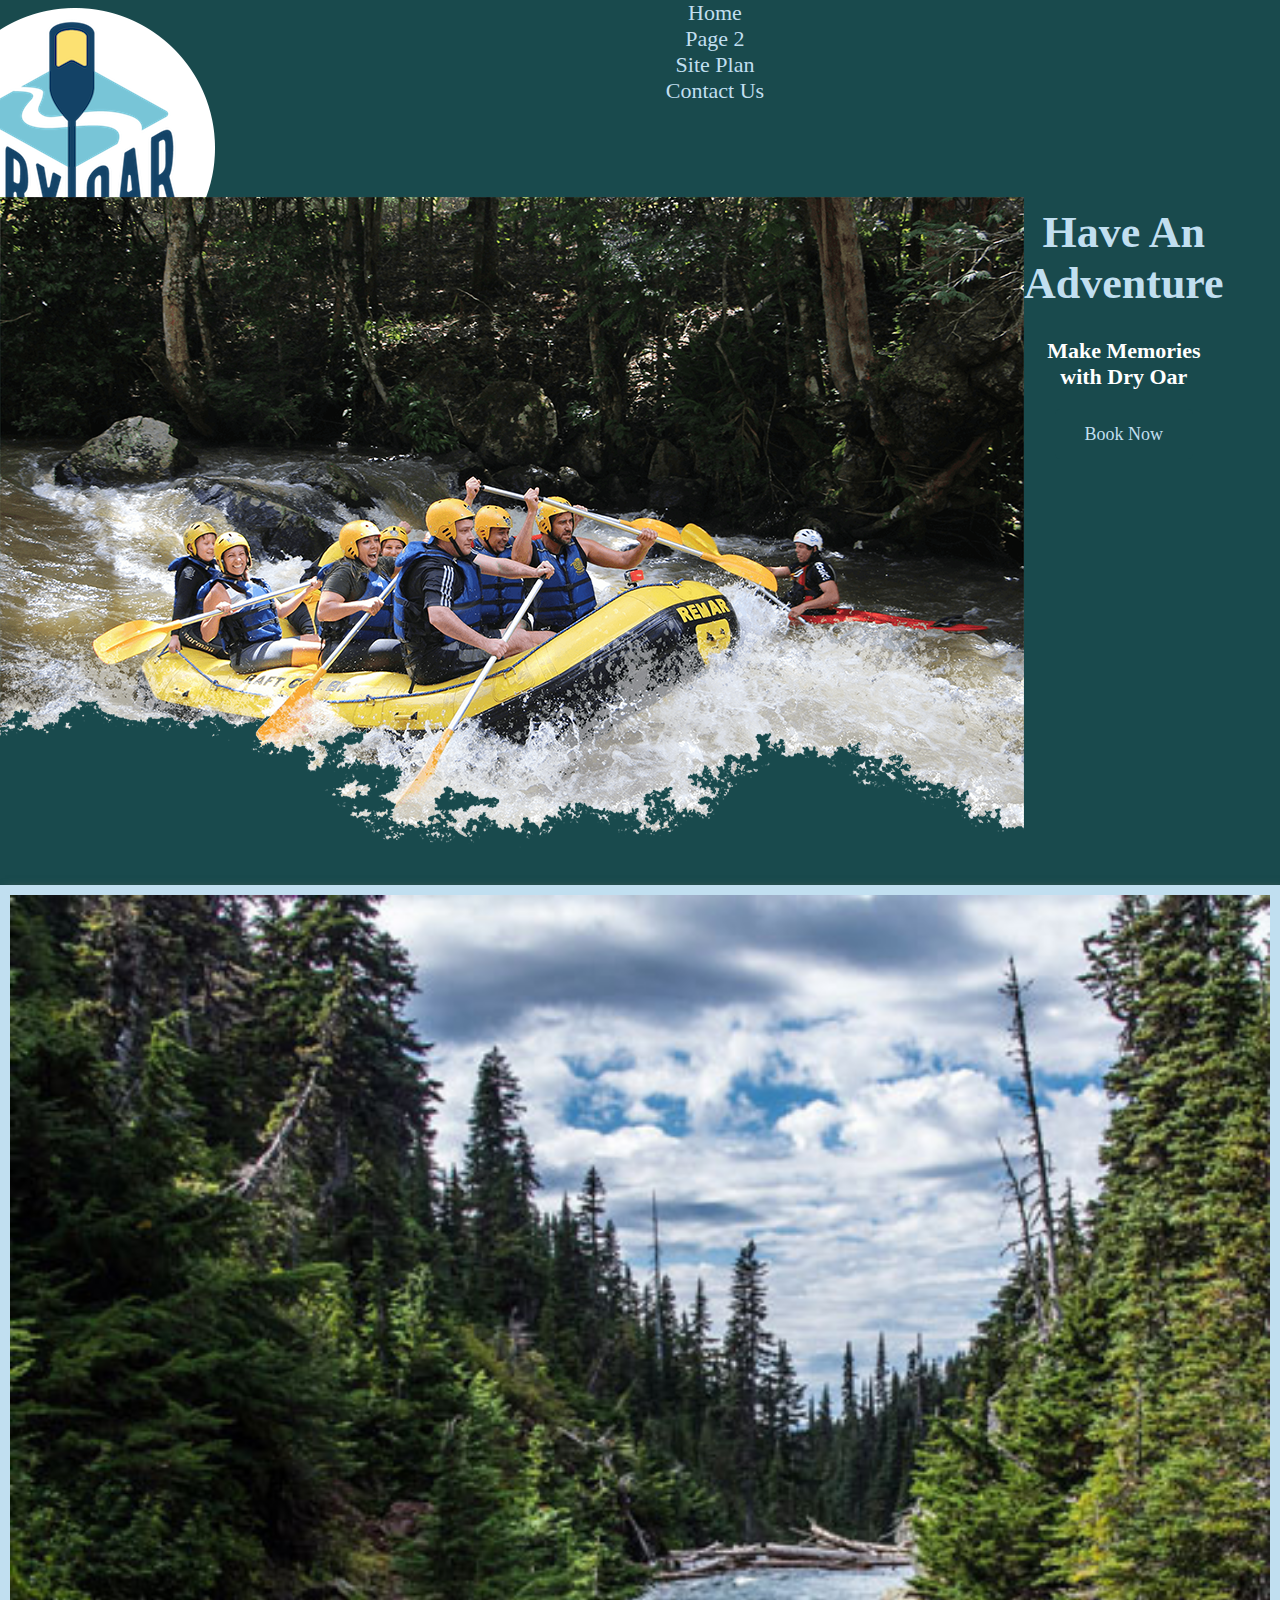
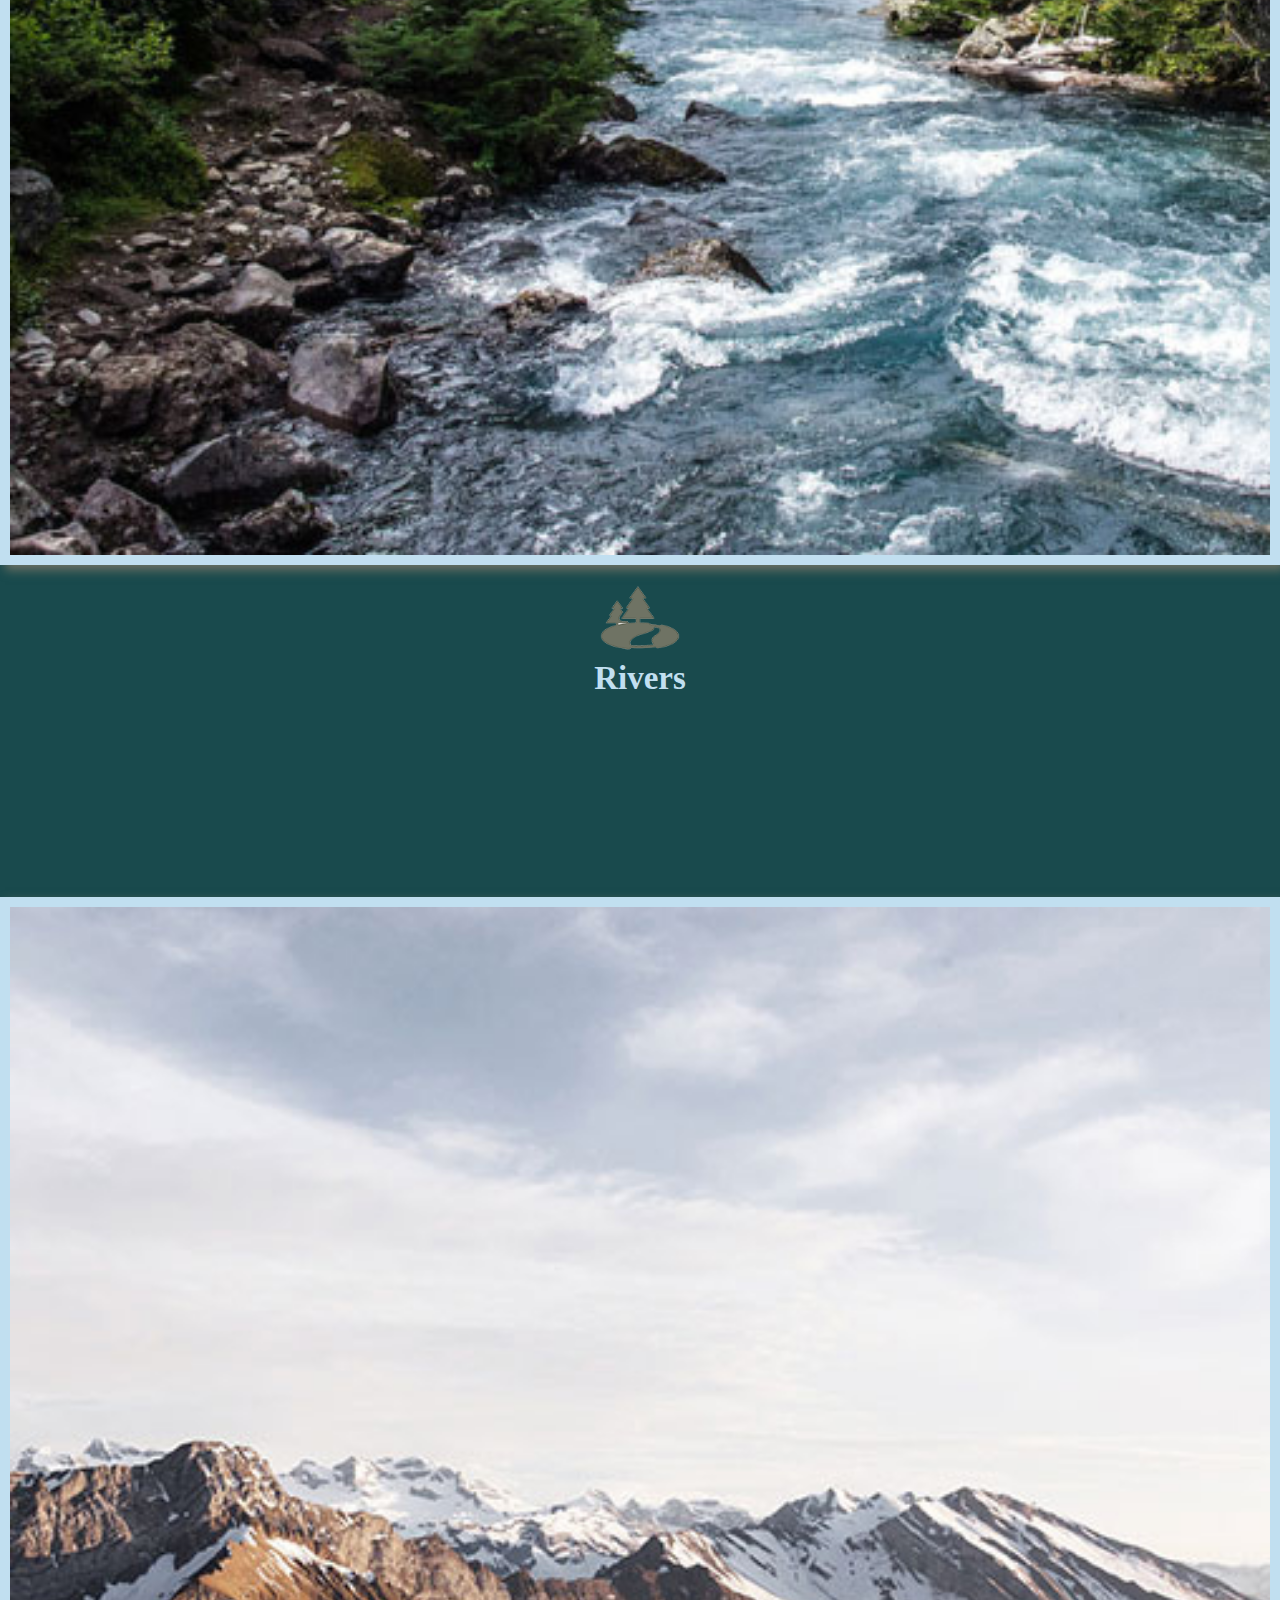
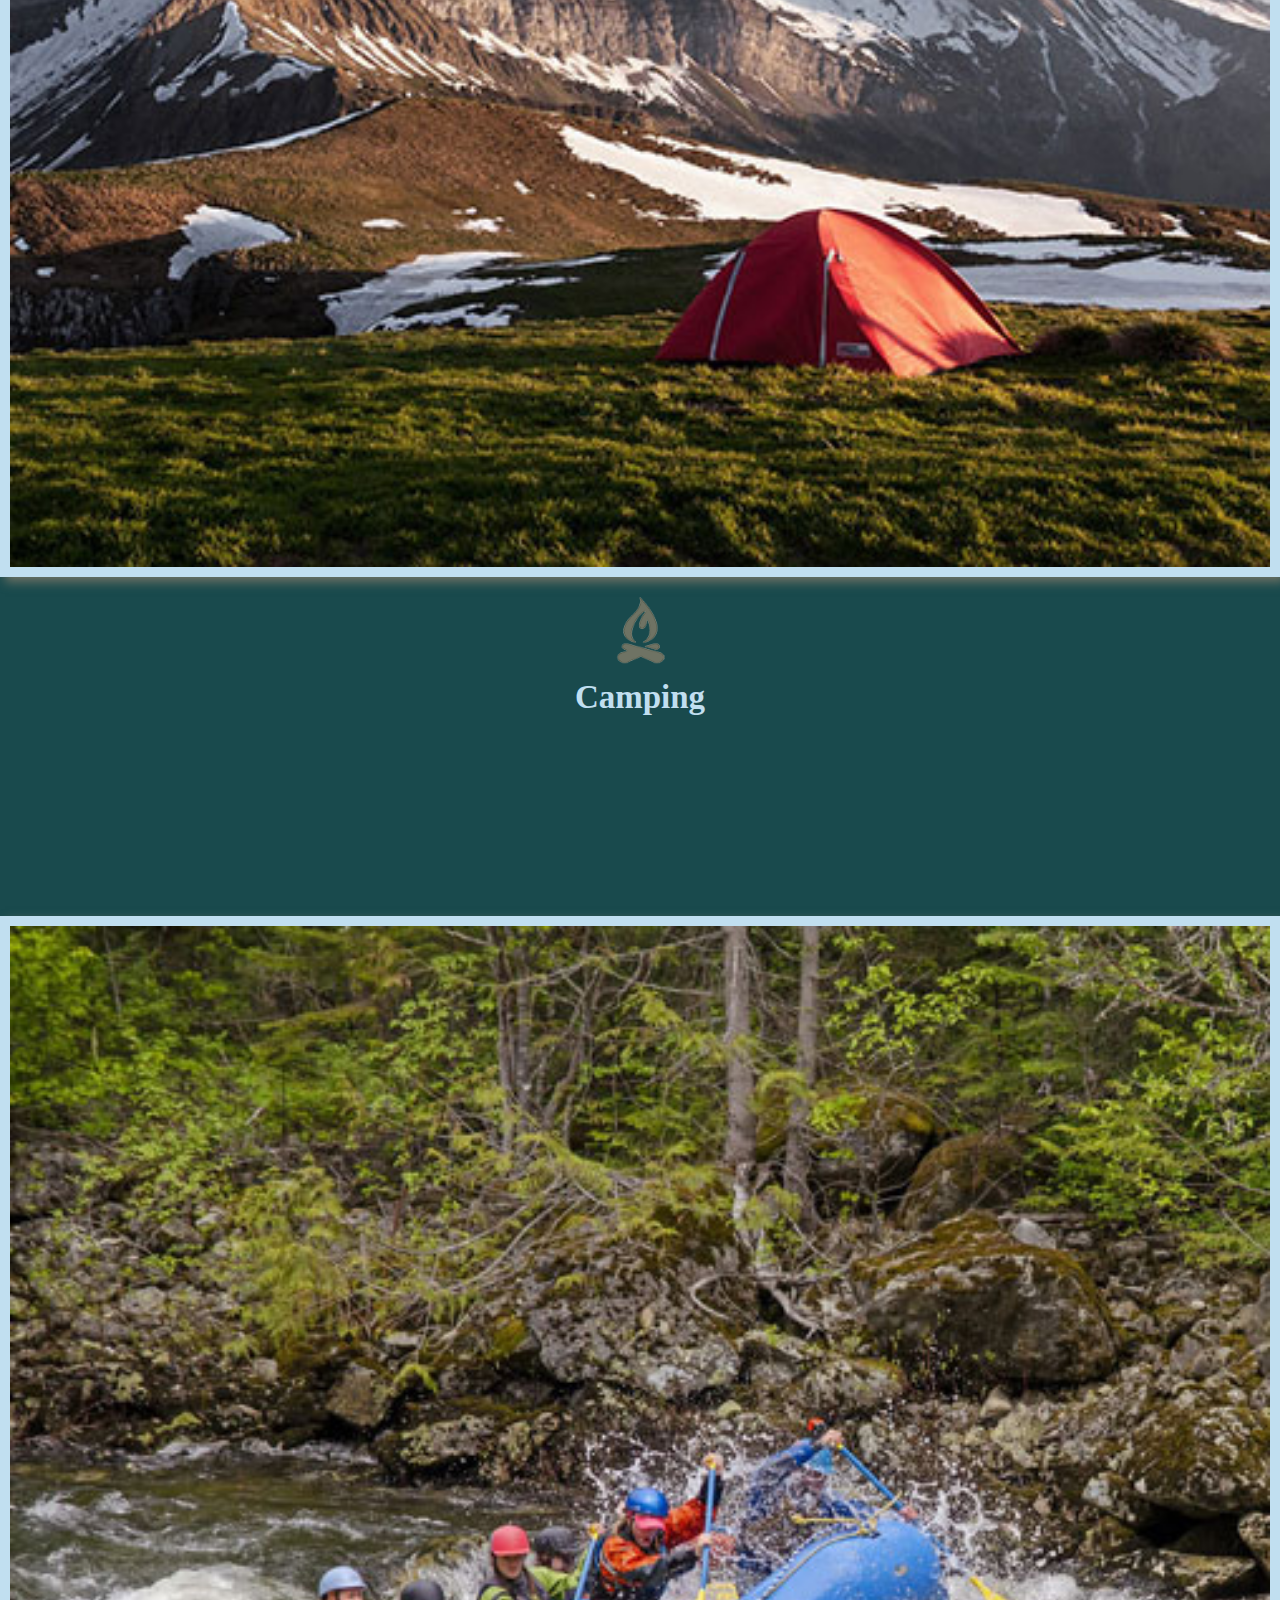
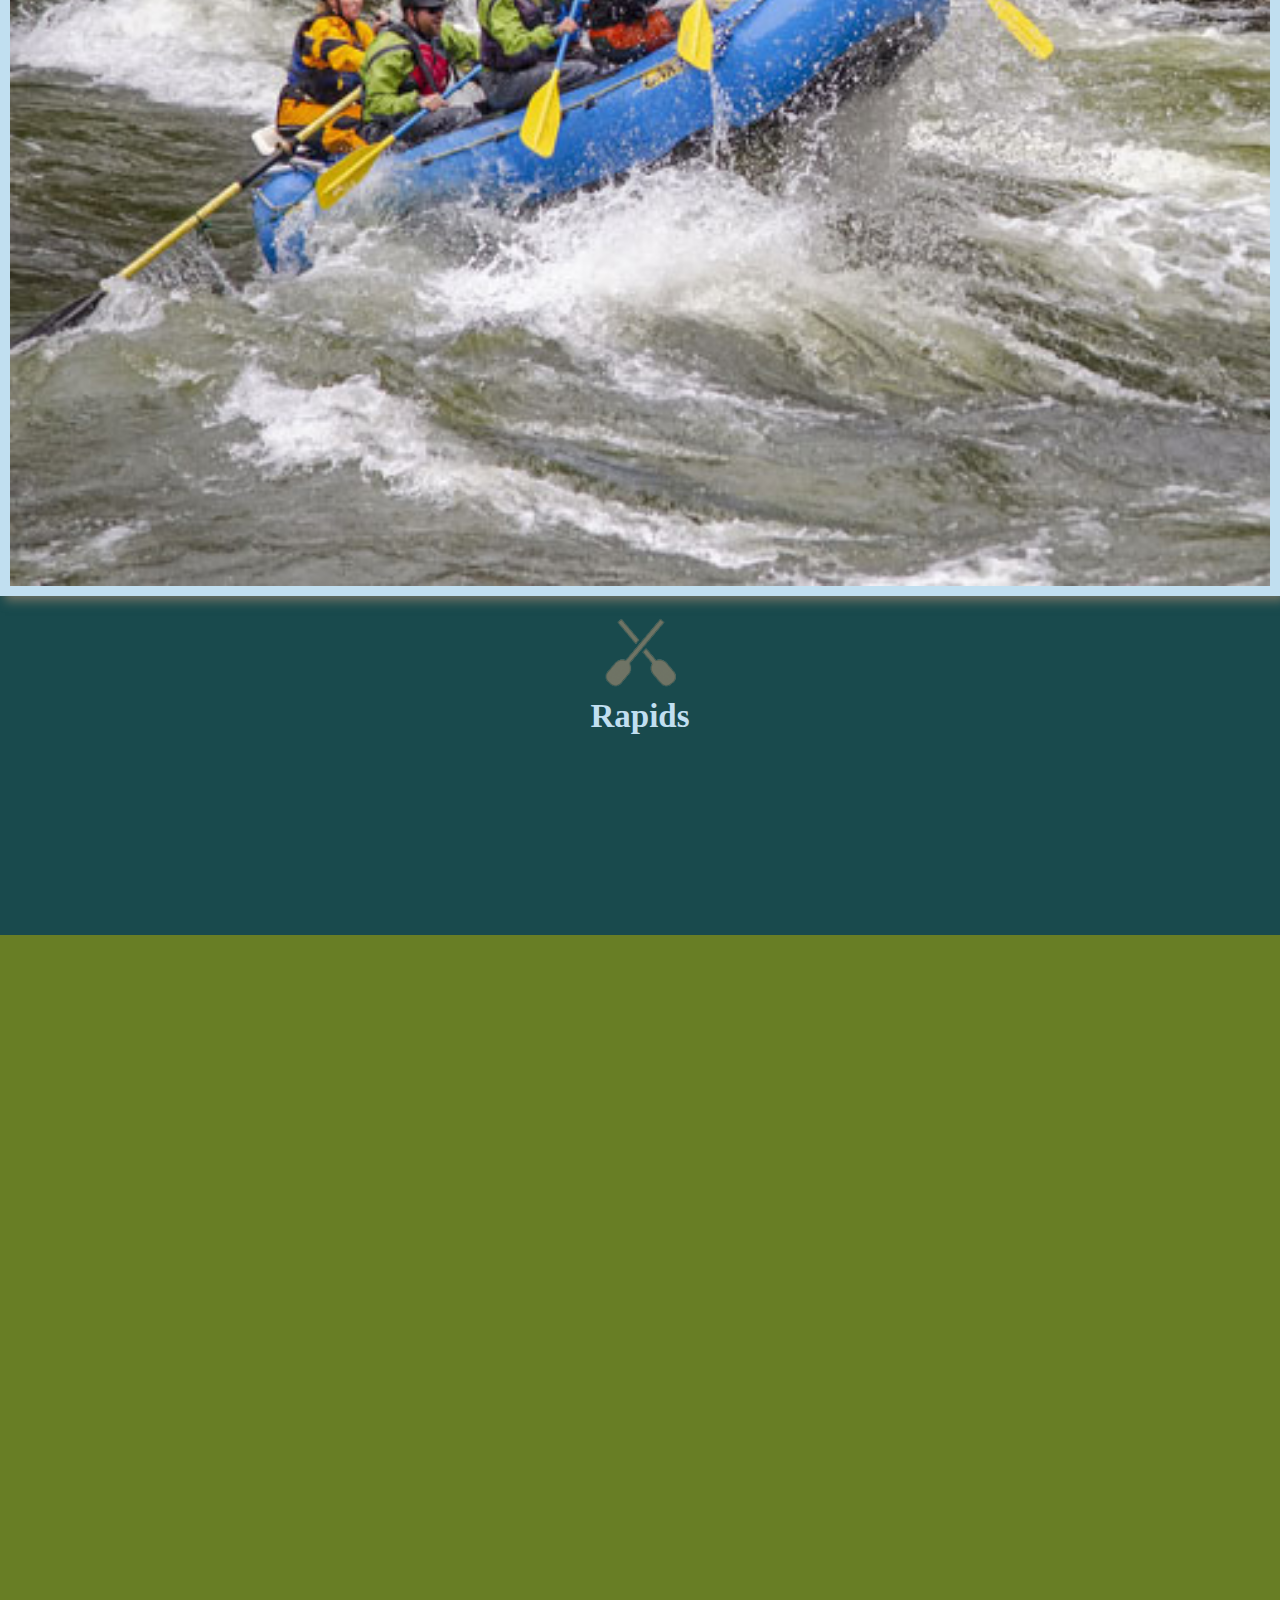
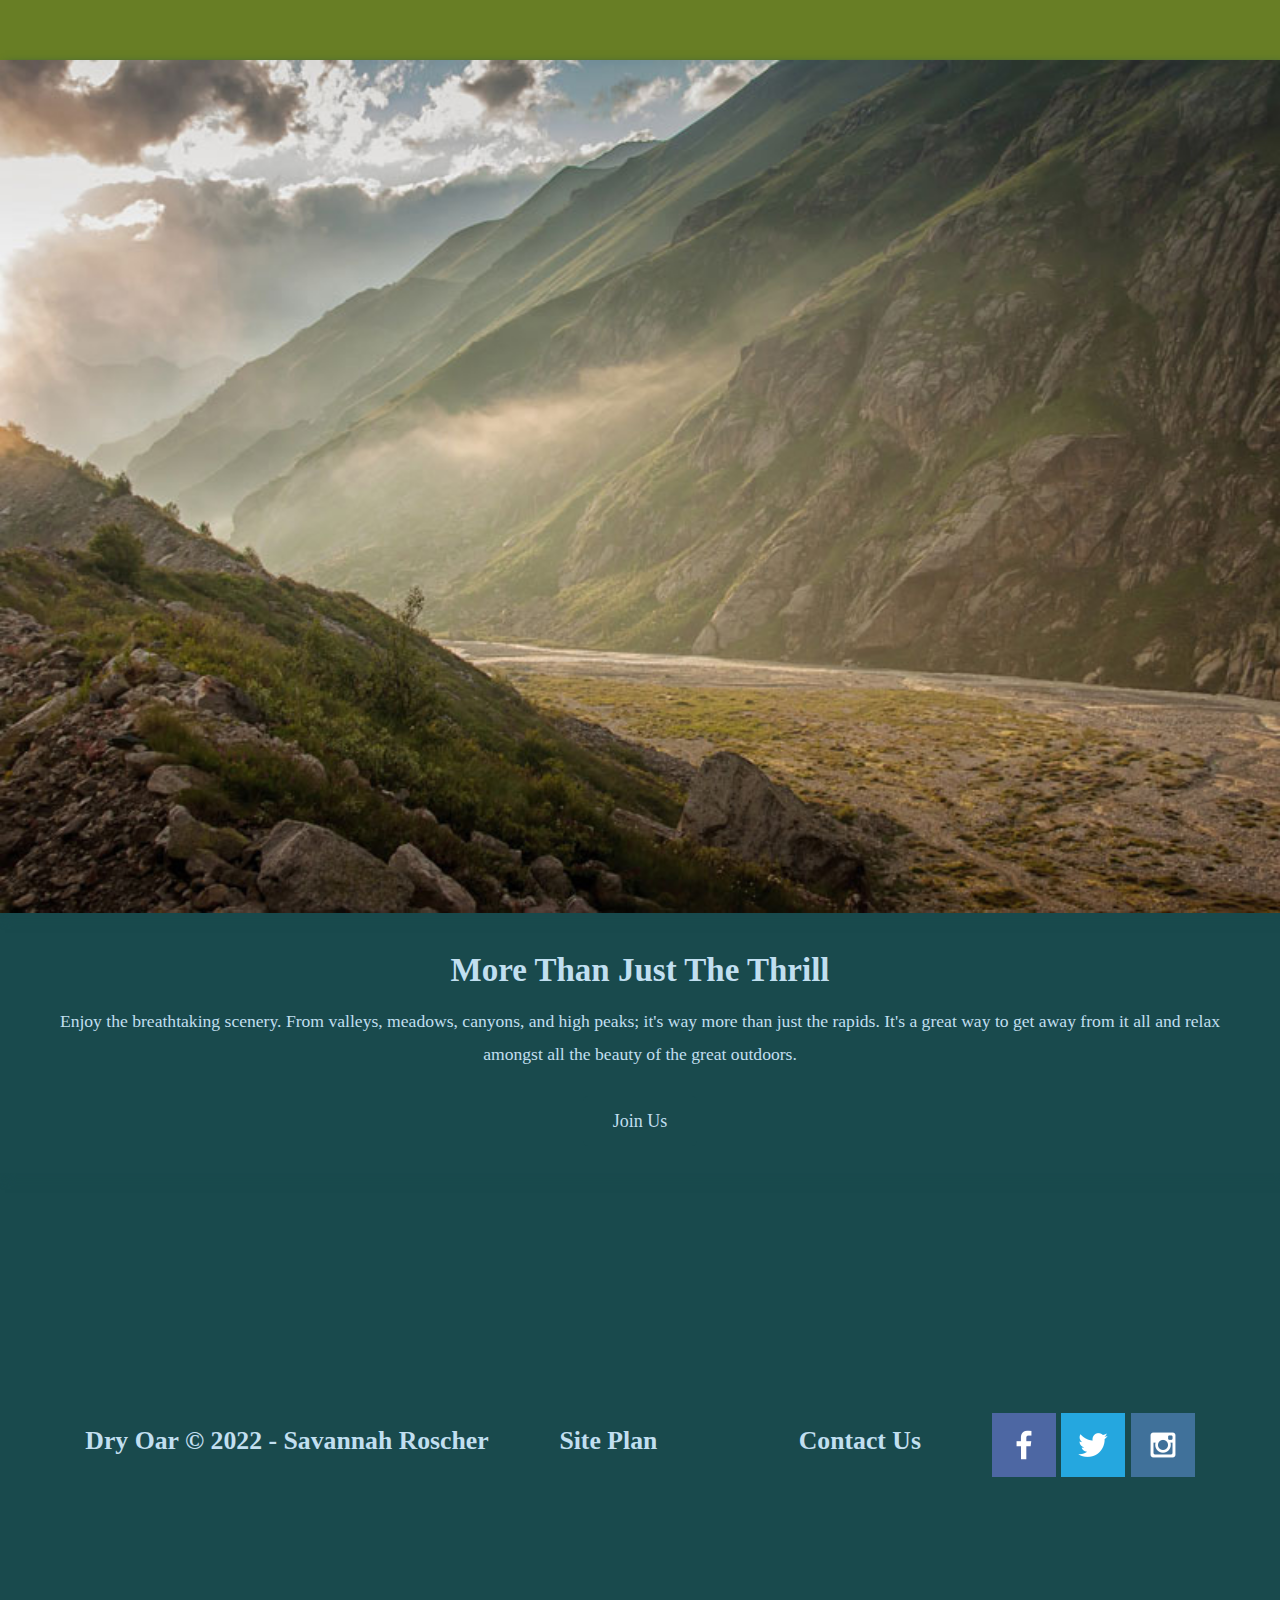
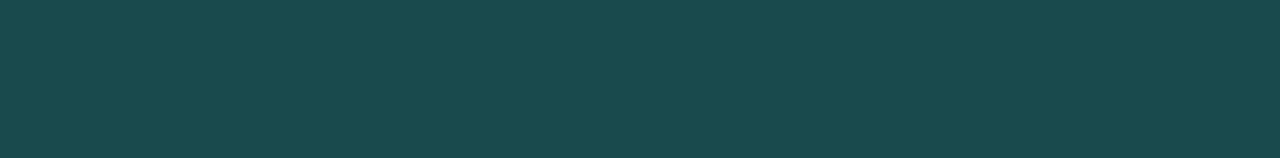
<file: wwr/index.html>
<!DOCTYPE html>
<html lang="en">
<head>
    <meta charset="UTF-8">
    <meta http-equiv="X-UA-Compatible" content="IE=edge">
    <meta name="viewport" content="width=device-width, initial-scale=1.0">
    <!--<link rel="stylesheet" href="styles/site_plan_rafting.css">-->
    <link rel="stylesheet" href="styles/style.css">
    <title>Dry Oar Boating | Whitewater Rafting Vacations | Home</title>
</head>
<header>
    <a id="logo_link" href="index.html">
        <img class="logo" src="images/logo.png" alt="Dry Oar Logo">
    </a>
    <nav>
            <a href="index.html">Home</a>
            <a href="#">Page 2</a>
            <a href="sit_plan_rafting.html">Site Plan</a>
            <a href="contactus.html">Contact Us</a>
    </nav>
</header>
<div id="hero">
    <div id="hero_box">
            <img id="hero_img" src="images/hero.png" alt="people enjoying rafting">
    </div>
    <section id="hero_msg">
            <h1 class="home_title">Have An Adventure</h1>
            <h4>Make Memories with Dry Oar</h4>
            <div class="button_box">
                <a href="contactus.html" class="book">Book Now</a>
            </div>
    </section>
</div>
<main class="home_grid">
    <section class="rivers_card">
        <img class="card_img" src="images/rivers.jpg" alt="river in forest">
        <img class="icon" src="images/river_icon.png" alt="river icon">
        <h2>Rivers</h2>
    </section>
    <section class="camping_card">
        <img class="card_img" src="images/camping.jpg" alt="tent in mountains">
        <img class="icon" src="images/fire_icon.png" alt="fire icon">
        <h2>Camping</h2>
    </section>
    <section class="rapids_card">
        <img class="card_img" src="images/rapids.jpg" alt="rafting boat">
        <img class="icon" src="images/oars.png" alt="oars icon">
        <h2>Rapids</h2>
    </section>
    <div id="background"></div>
    <img class="mountains" src="images/mountains.jpg" alt="misty mountains">
    <section class="msg">
        <h2>More Than Just The Thrill</h2>
        <p>Enjoy the breathtaking scenery. From valleys, meadows, canyons, and high peaks; it's way more than just the rapids. It's a great way to get away from it all and relax amongst all the beauty of the great outdoors.</p>
        <a class="join" href="rivers.html">Join Us</a>
    </section>
</main>
<footer>
    <h3>Dry Oar &copy; 2022 - Savannah Roscher</h3>
    <h3><a href='site_plan_rafting.html'>Site Plan</h3>
    <h3><a href="contactus.html">Contact Us</a></h3>
    <div class="social">
        <a href="https://facebook.com" target="_blank">
            <img src="images/facebook.png" alt="facebook icon">
        </a>
        <a href="https://twitter.com" target="_blank">
            <img src="images/twitter.png" alt="twitter icon">
        </a>
        <a href="https://instagram.com" target="_blank">
            <img src="images/instagram.png" alt="instagram icon">
        </a>
    </div>
</footer>
<body>
    <div id="content">
        <header>

        </header>
        <footer>

        </footer>
    </div>
</body>
</html>
</file>
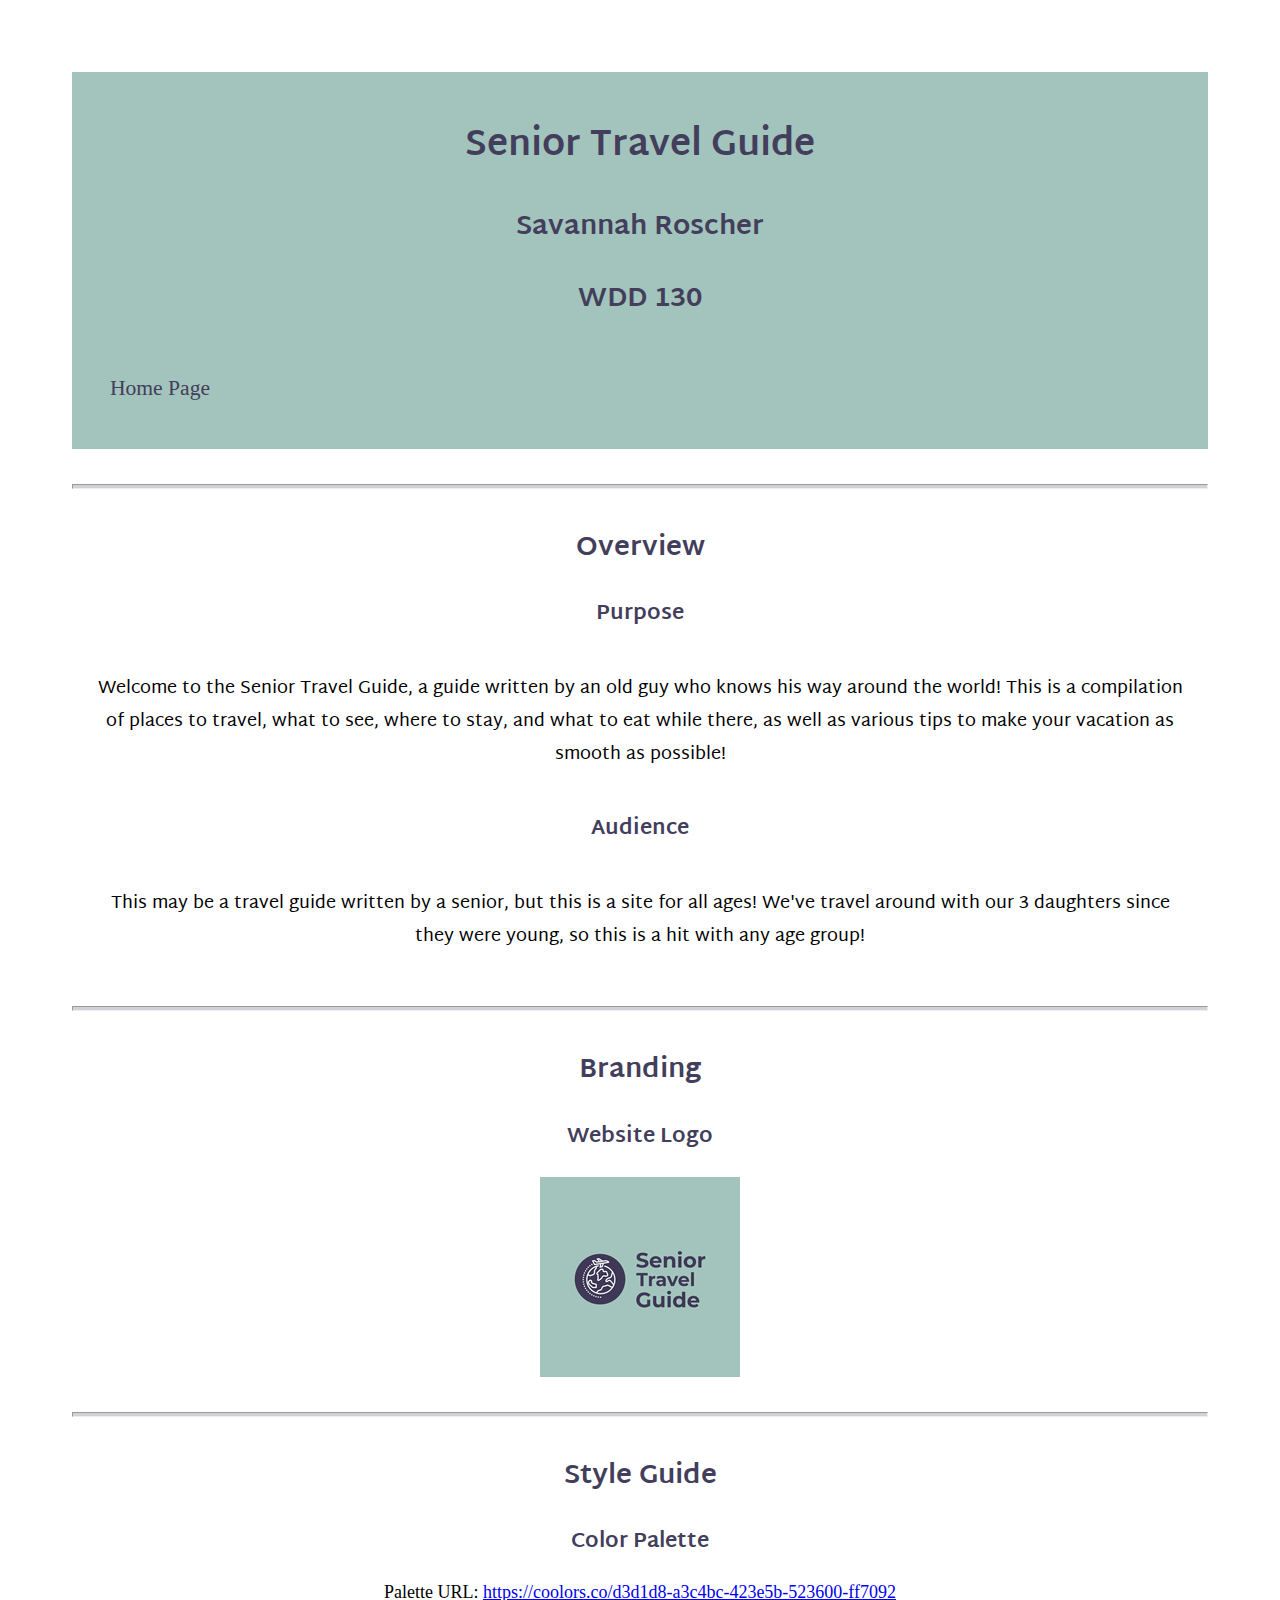
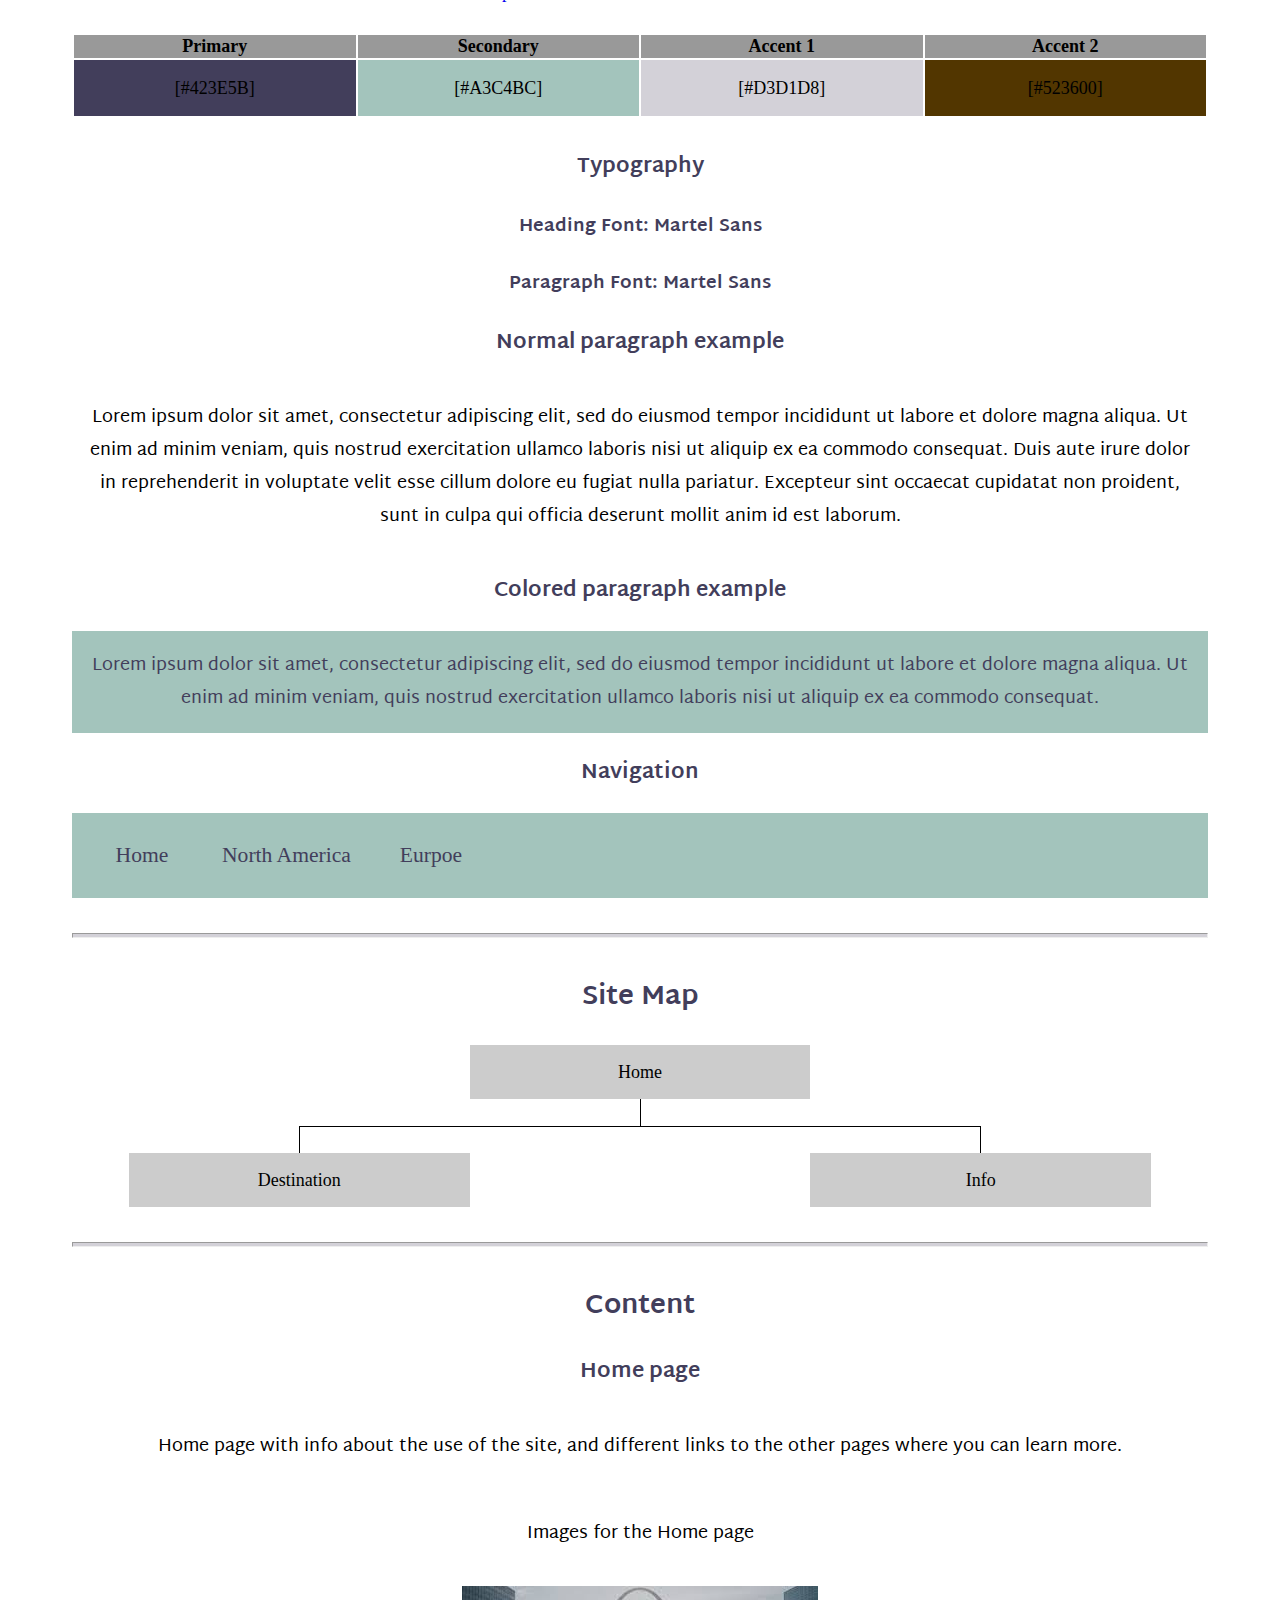
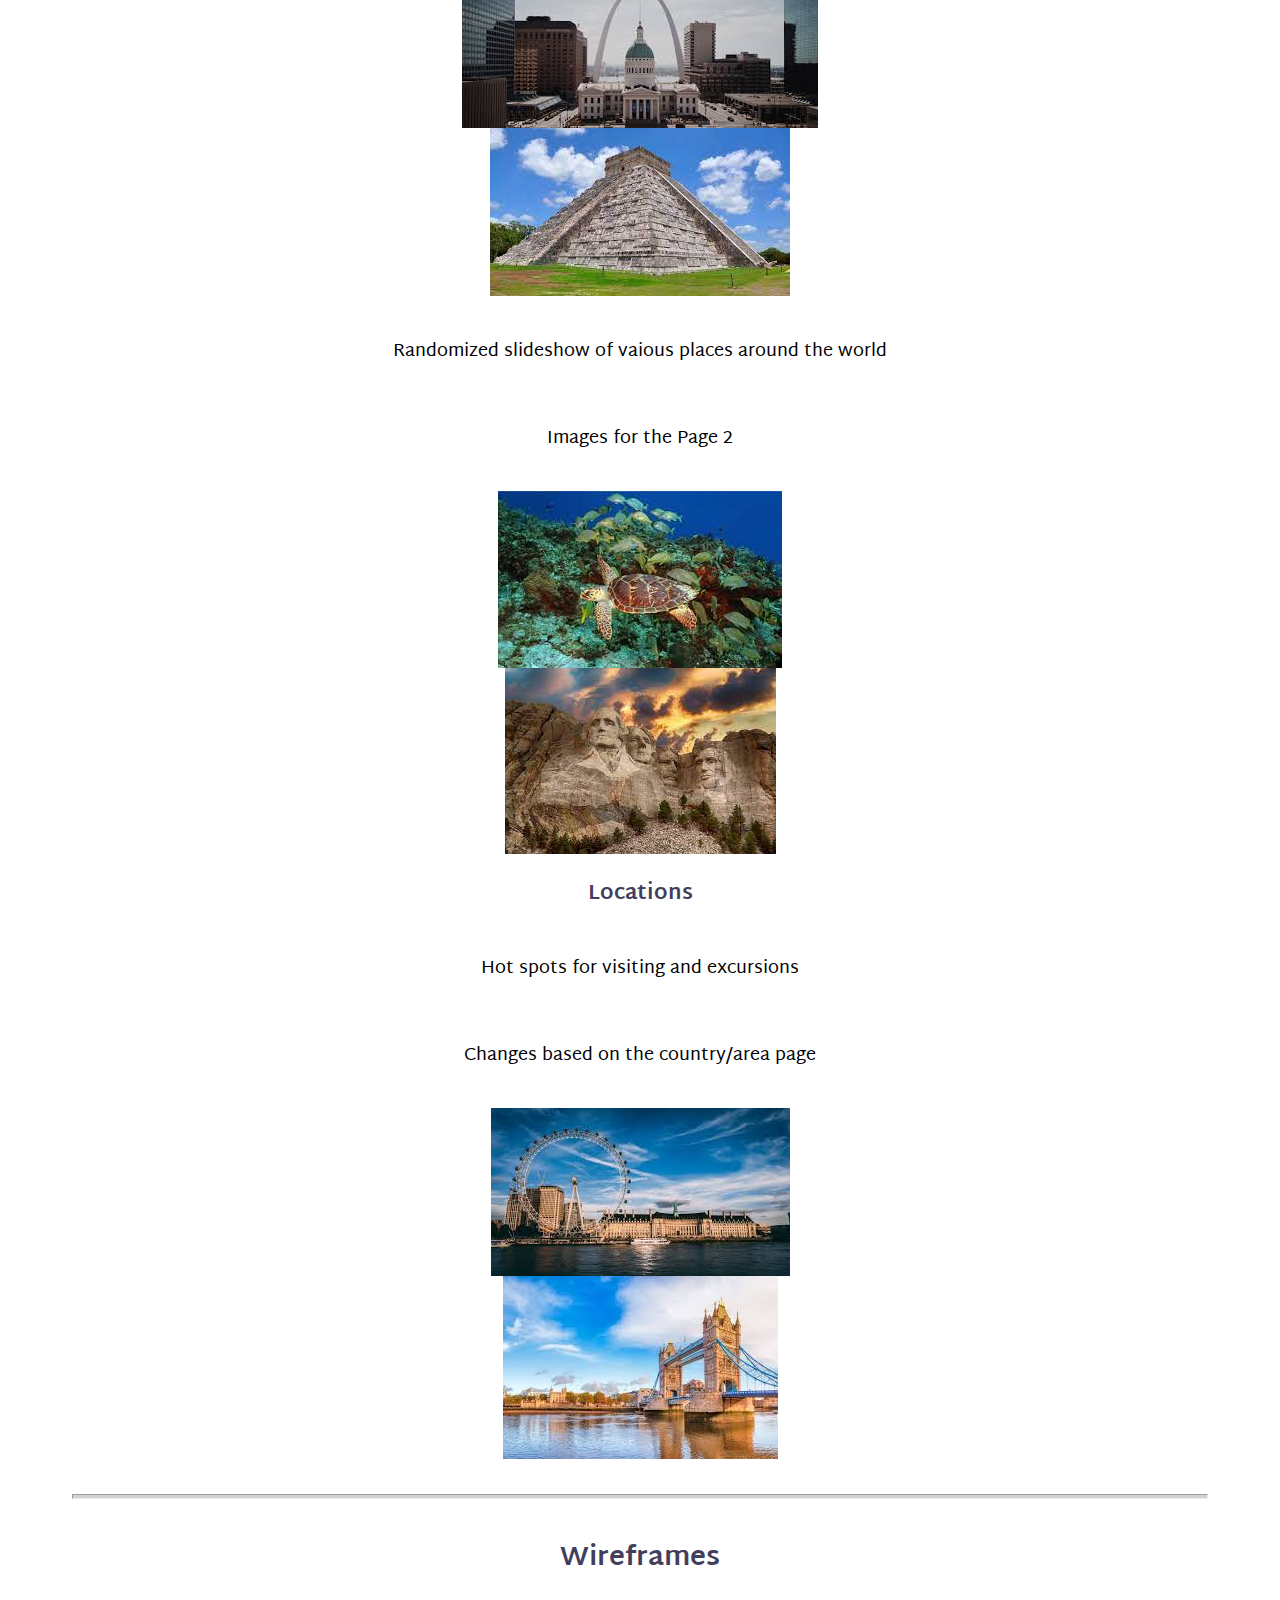
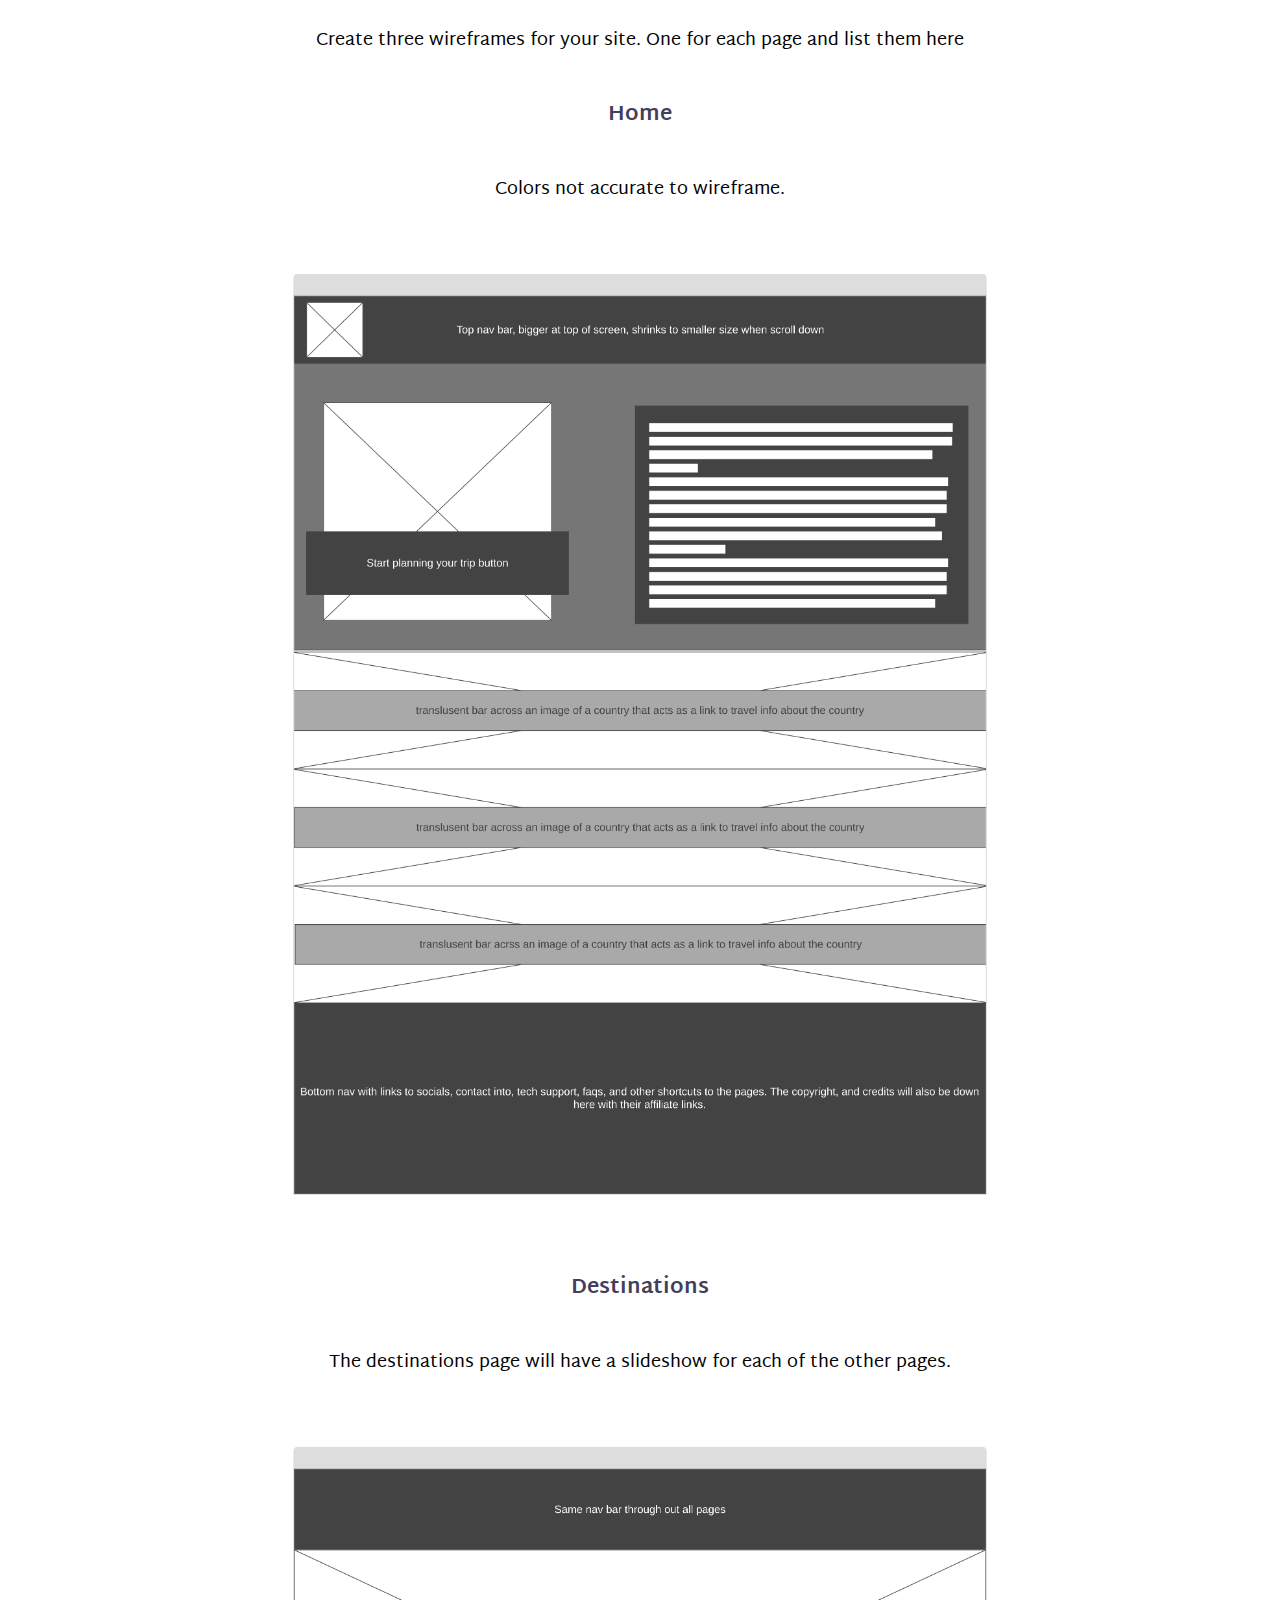
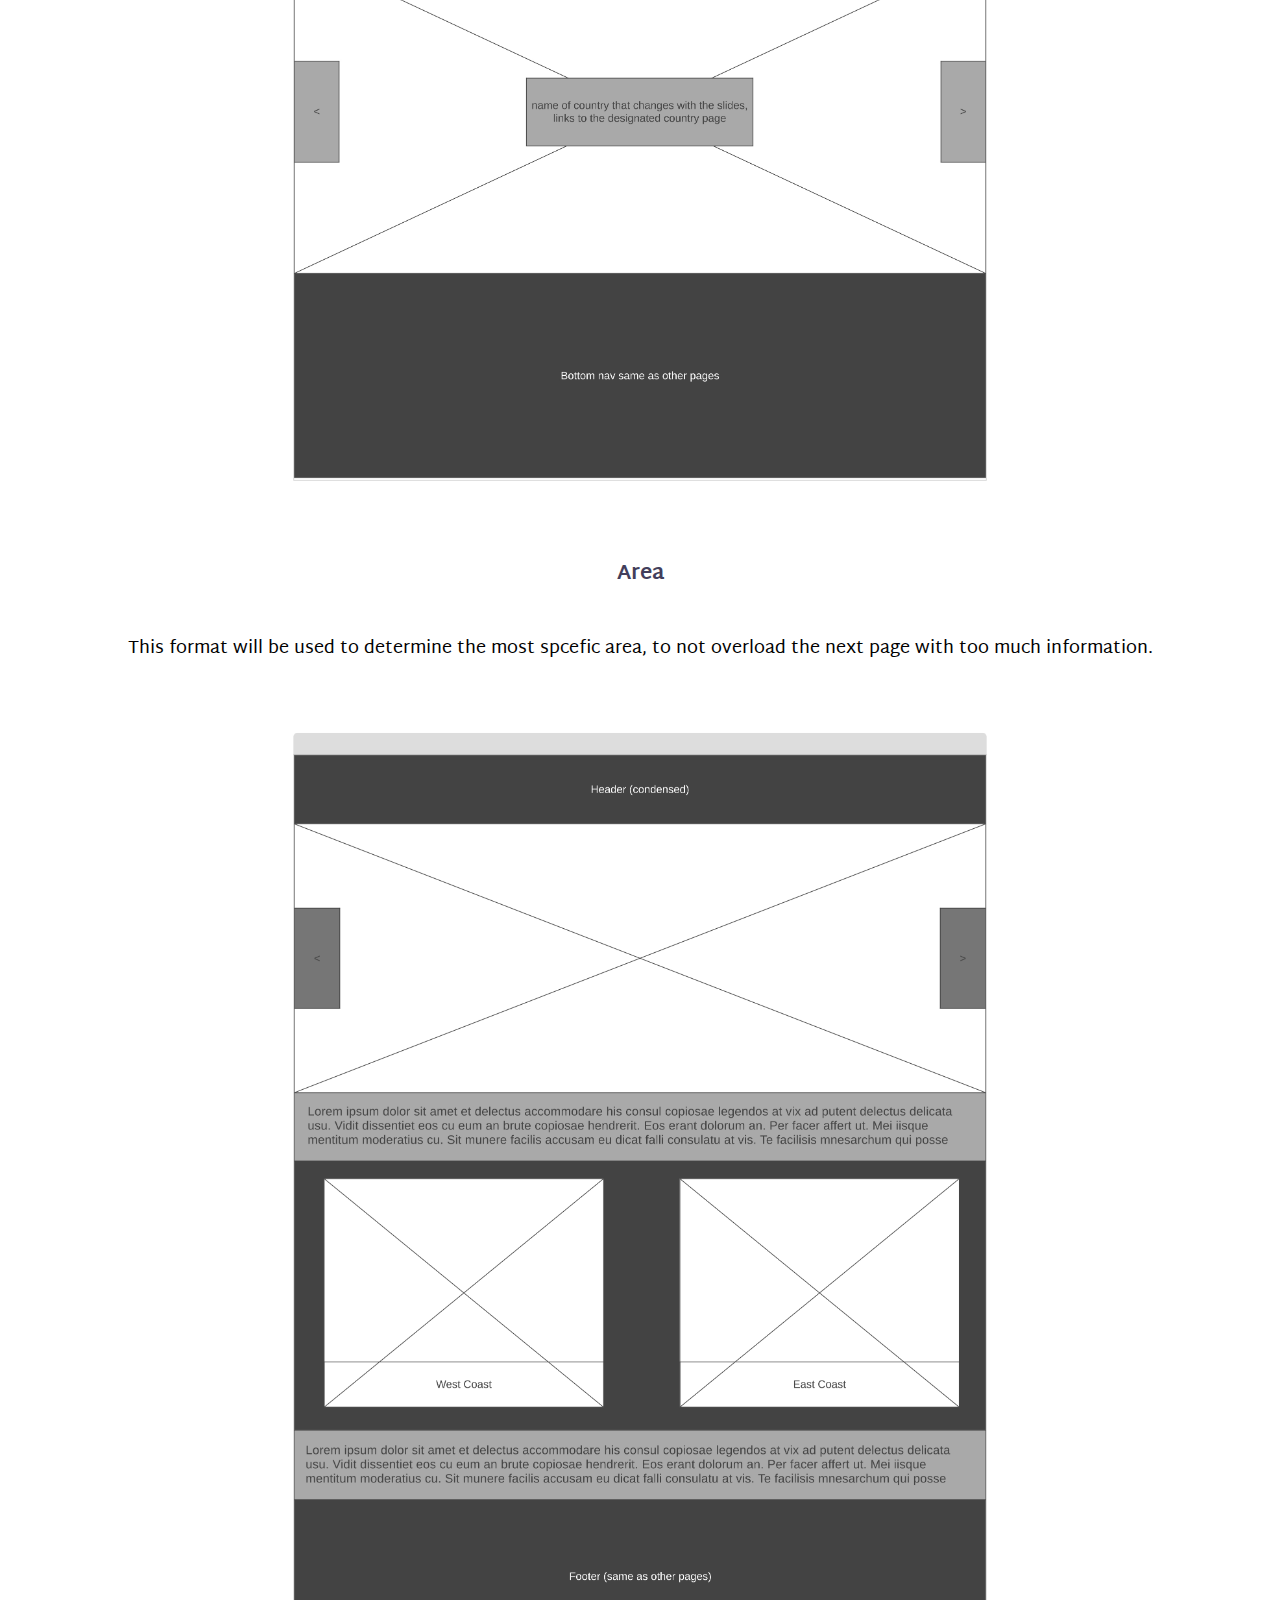
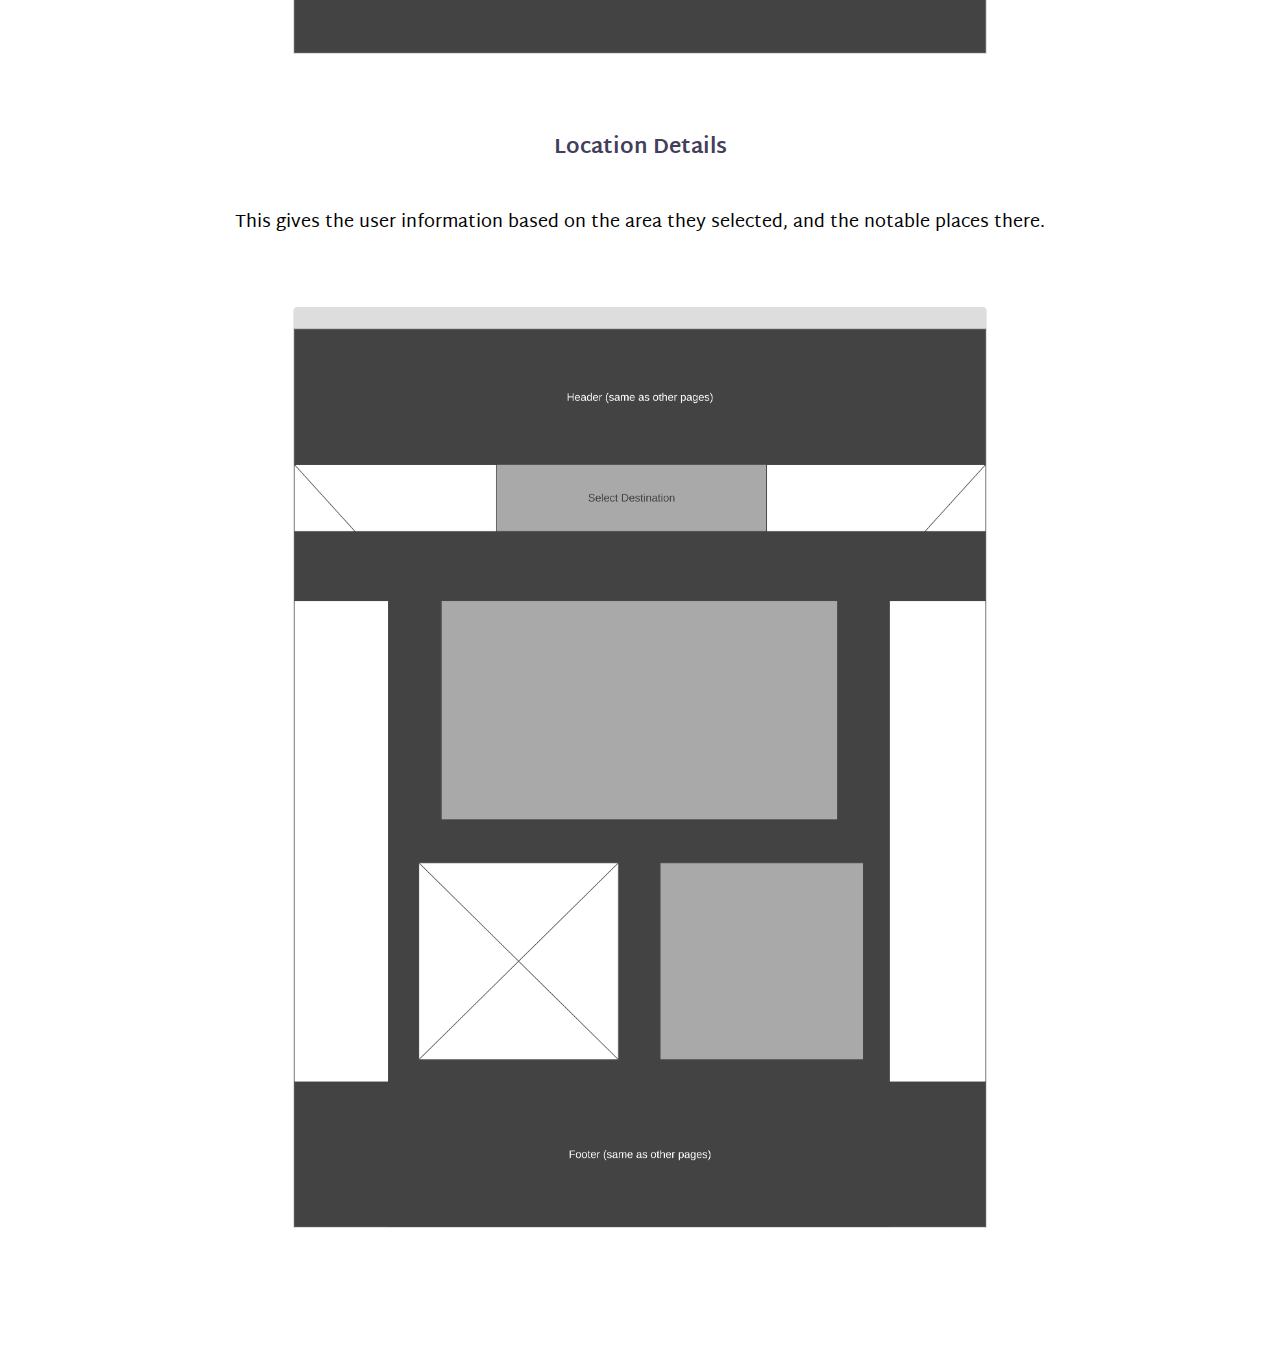
<file: personal site/travelguide.html>
<!DOCTYPE html>
<html lang="en-us">
    
  <head>
    <meta charset="utf-8">
    <title>Senior Travel Guide</title>
    <link type="text/css" rel="stylesheet" href="css/travelstyles.css">
  </head>

  <body>
    <header>
      <h1>Senior Travel Guide</h1>
      <h2>Savannah Roscher</h2>
      <h2>WDD 130</h2>
      <nav>
        <a href="home-page.html">Home Page</a>
      </nav>
    </header>
    <main>
      <hr>
      <h2>Overview</h2>
      <h3>Purpose</h3>
      <p>Welcome to the Senior Travel Guide, a guide written by an old guy who knows his way around the world! This is a compilation of places to travel, what to see, where to stay, and what to eat while there, as well as various tips to make your vacation as smooth as possible!</p>


      <h3>Audience</h3>
      <p>This may be a travel guide written by a senior, but this is a site for all ages! We've travel around with our 3 daughters since they were young, so this is a hit with any age group!</p>

      <hr>
      <h2>Branding</h2>
      <h3>Website Logo</h3>
      <img src="css/assets/logo-1.png" alt="Logo image">
      <hr>
      <h2>
        Style Guide
      </h2>

      <!-- ------------------------Steps 4-8------------------------------ -->

      <h3>
        Color Palette
      </h3>
      <!--  The colors you choose for a website are one of the most important decisions you will make. Follow the instructions on the activity in iLearn then return and replace the color codes below with the hex color codes (the 6 digit numbers that show at the bottom of each color) for the colors you have chosen below.  You should have at least 2 colors but do not have to fill in all 4 if you do not need them.  -->

      <!-- Copy and paste the URL to your finished palette below Make sure to paste it into both spots -->
      Palette URL: <a href="https://coolors.co/d3d1d8-a3c4bc-423e5b-523600-ff7092" target="_blank">https://coolors.co/d3d1d8-a3c4bc-423e5b-523600-ff7092</a>


      <table class="colors">
        <tr><th>Primary</th><th>Secondary</th><th>Accent 1</th><th>Accent 2</th></tr>
        <!-- Replace the numbers in the boxes below with your hex color codes. Then switch to the site-plan.css file and change your colors there as well. -->
        <tr><td class="primary">[#423E5B]</td><td class="secondary">[#A3C4BC]</td><td class="accent1">[#D3D1D8]</td><td class="accent2">[#523600]</td>
      </table>

      <!-- ------------------------Step 9------------------------------ -->

      <h3>
        Typography
      </h3>
      <!-- Choose a font for your paragraphs (body copy) and headlines. What font(s) have you chosen? Why did you choose what you did?  Make sure to review the list of web safe fonts at W3Schools.org as a starting point.  Think also about which of your colors above you might use for background and font colors. -->

      <h4>
        Heading Font: Martel Sans
      </h4>
      <h4>
        Paragraph Font: Martel Sans
      </h4>
      <h3>
        Normal paragraph example
      </h3>
      <p>
        Lorem ipsum dolor sit amet, consectetur adipiscing elit, sed do eiusmod tempor incididunt ut labore et dolore magna aliqua. Ut enim ad minim veniam, quis nostrud exercitation ullamco laboris nisi ut aliquip ex ea commodo consequat. Duis aute irure dolor in reprehenderit in voluptate velit esse cillum dolore eu fugiat nulla pariatur. Excepteur sint occaecat cupidatat non proident, sunt in culpa qui officia deserunt mollit anim id est laborum.
      </p>
      <h3>
        Colored paragraph example
      </h3>
      <p class="colored">
        Lorem ipsum dolor sit amet, consectetur adipiscing elit, sed do eiusmod tempor incididunt ut labore et dolore magna aliqua. Ut enim ad minim veniam, quis nostrud exercitation ullamco laboris nisi ut aliquip ex ea commodo consequat. 
      </p>

      <!-- ------------------------Step 10------------------------------ -->

      <h3>
        Navigation
      </h3>
      <!-- Think about how you want your navigation bar to look. In the site-plan.css file change the colors to your colors to get the look you desire. --> 
      <nav>
        <a href="#">Home</a>
        <a href="#">North America</a>
        <a href="#">Eurpoe</a>
      </nav>
      <hr>
      <h2>
        Site Map
      </h2>
      <div class="sitemap">
        <div class="sm-home">
          Home
        </div>
        <div class="sm-page2">
          Destination
        </div>
        <div class="sm-page3">
          Info 
        </div>

        <div class="top">
          &nbsp;
        </div>
        <div class="left">
          &nbsp;
        </div>
        <div class="right">
          &nbsp;
        </div>

      </div>

      <!-- --------Content Section -------------- -->
      <hr>
      <h2>
        Content
      </h2>
      <h3>Home page</h3>
      <p>
        Home page with info about the use of the site, and different links to the other pages where you can learn more.
      </p>
      <p>Images for the Home page</p>
        <img src="css/assets/images/USA/st-louis.jpg" alt="image for homepage">
        <img src="css/assets/images/Mexico/aztec-pyramid.jpg" alt="image for homepage">

      </ul>
      <h3></h3>
      <p>
        Randomized slideshow of vaious places around the world
      </p>
      <p>Images for the Page 2</p>
        <img src="css/assets/images/Mexico/snorkle.jpg" alt="image for page">
        <img src="css/assets/images/USA/mount-rushmore.jpg" alt="image for page">

      </ul>
      <h3>Locations</h3>
      <p>
        Hot spots for visiting and excursions
      </p>
      <p>Changes based on the country/area page</p>
        <img src="css/assets/images/Europe/london-3.jpg" alt="London, England">
        <img src="css/assets/images/Europe/london-2.jpg" alt="image for page3">

      </ul>
      <hr>
      <h2>
        Wireframes
      </h2>
      <p>
        Create three wireframes for your site. One for each page and list them here
      </p>

      <h3>Home</h3>
      <p>         
        Colors not accurate to wireframe.
      </p>
      <img src="css/assets/images/homepage-wireframe_page-0001.jpg" alt="home page wireframe" width="800px" height="auto">

      <h3>Destinations</h3>
      <p>         
        The destinations page will have a slideshow for each of the other pages.
      </p>
      <img src="css/assets/images/destination-wireframe_page-0001.jpg" alt="page 2 wireframe" width="800px" height="auto">

      <h3>Area</h3>
      <p>         
        This format will be used to determine the most spcefic area, to not overload the next page with too much information.
      </p>
      <img src="css/assets/images/area-destination-wireframe_page-0001.jpg" alt="page 3 wireframe" width="800px" height="auto">

      <h3>Location Details</h3>
      <p>
        This gives the user information based on the area they selected, and the notable places there.
      </p>
      <img src="css/assets/images/area-info-select-wireframe_page-0001.jpg" alt="page 3 wireframe" width="800px" height="auto">
    </main>
  </body>
</html
</file>
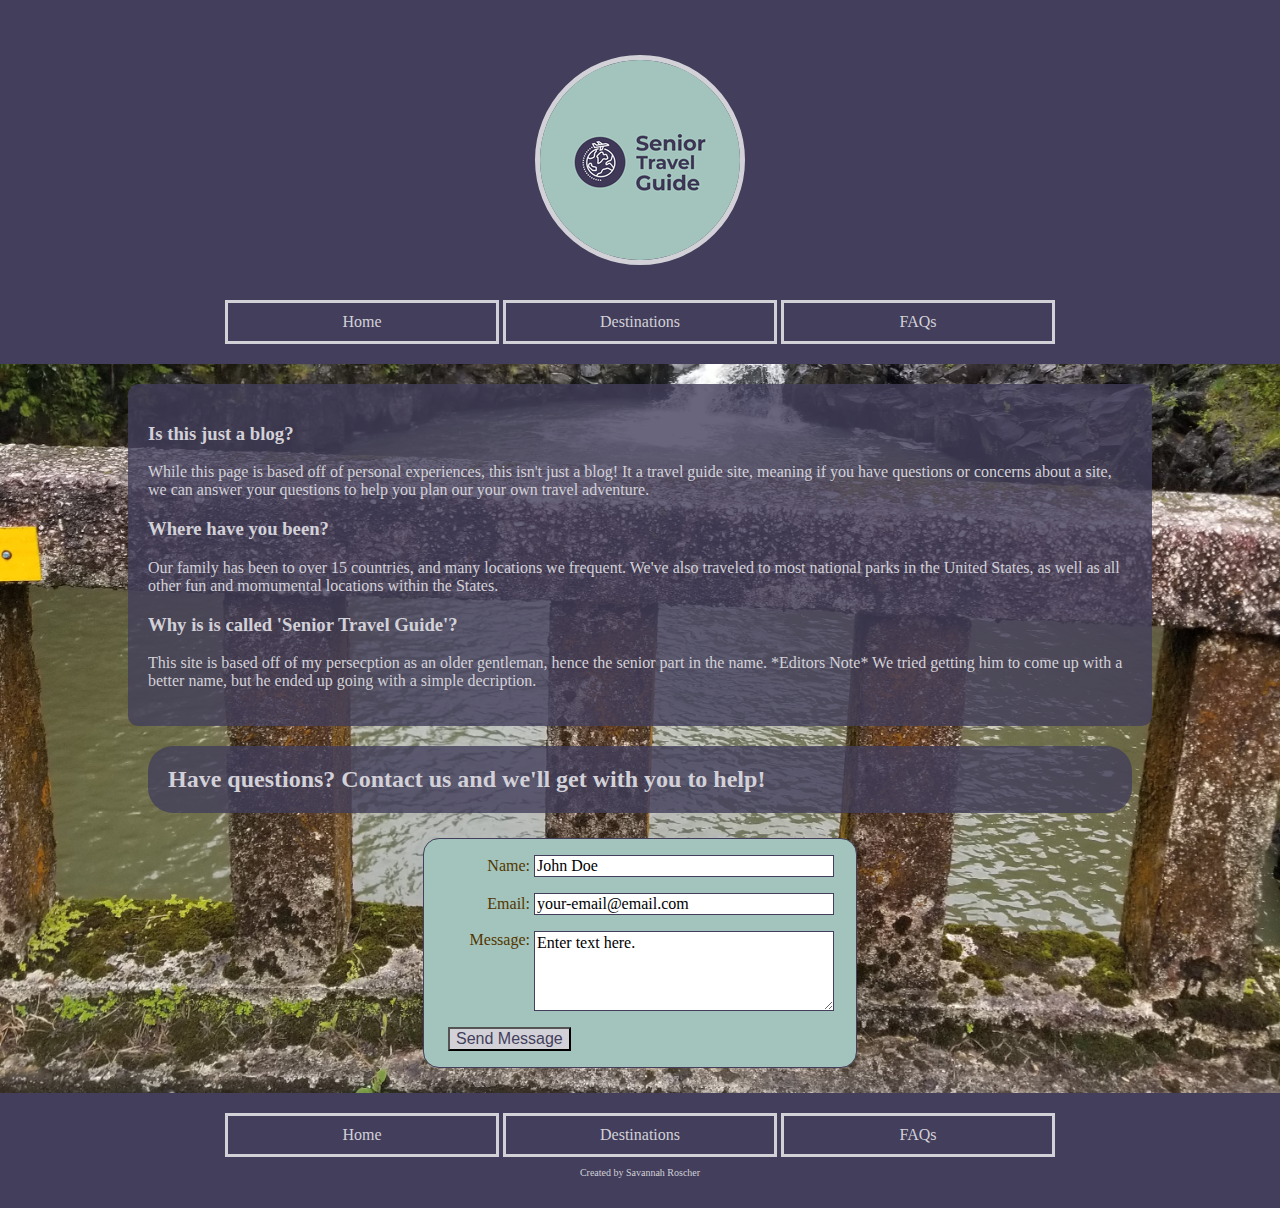
<file: personal-site/faqs.html>
<!DOCTYPE html>
<html lang="en">
<head>
    <meta charset="UTF-8">
    <meta http-equiv="X-UA-Compatible" content="IE=edge">
    <meta name="viewport" content="width=device-width, initial-scale=1.0">
    <link rel="stylesheet" href="css/faqs-styles.css">
    <script src="java-script/faqs-page.js"></script>
</head>
<body>
    <header class="navbar">
        <nav id="header-nav">
          <a id="logo_link" href="home-page.html">
              <img id="logo" src="css/assets/logo-1.png" alt="Senior Travel Guide logo">
          </a>
          <a class="decor" id="home" href="home-page.html">Home</a>
          <a class="decor" id="destinations" href="destinations.html">Destinations</a>
          <a class="decor" id="faqs" href="faqs.html">FAQs</a>
        </nav>
      </header>
    <main>
        <section id="colored-background">
            <div>
                <h3 class="title">Is this just a blog?</h3>
                <p>While this page is based off of personal experiences, this isn't just a blog! It a travel guide site, meaning if you have questions or concerns about a site, we can answer your questions to help you plan our your own travel adventure.</p>
            </div>
            <div>
                <h3 class="title">Where have you been?</h3>
                <p>Our family has been to over 15 countries, and many locations we frequent. We've also traveled to most national parks in the United States, as well as all other fun and momumental locations within the States.</p>
            </div>
            <div>
                <h3 class="title">Why is is called 'Senior Travel Guide'?</h3>
                <p>This site is based off of my persecption as an older gentleman, hence the senior part in the name. *Editors Note* We tried getting him to come up with a better name, but he ended up going with a simple decription.</p>
            </div>
            </section>
        <div id="feedback"></div>
        <h2>Have questions? Contact us and we'll get with you to help!</h2>
        <form action="/my-handling-form-page" method="post">
            <ul>
                <li>
                    <label for="name">Name: </label>
                    <input type="text" value="John Doe" id="name"
                    name="user_name">
                </li>
                <li>
                    <label for="mail">Email: </label>
                    <input type="email" value="your-email@email.com" id="mail"
                    name="user_email">
                </li>
                <li>
                    <label for="msg">Message: </label>
                    <textarea id="msg"
                    name="user_message">Enter text here.</textarea> 
                </li>
                <li>
                    <button type="submit">Send Message</button>
                </li>
            </ul>
        </form>
    </main>
    <footer>
        <nav id="footer-nav">
            <a class="decor" id="home" href="home-page.html">Home</a>
            <a class="decor" id="destinations" href="destinations.html">Destinations</a>
            <a class="decor" id="faqs" href="faqs.html">FAQs</a>
        </nav>
        <div>
            <p id="small-text">Created by Savannah Roscher</p>
        </div>
    </footer>
</body>
</html>
</file>
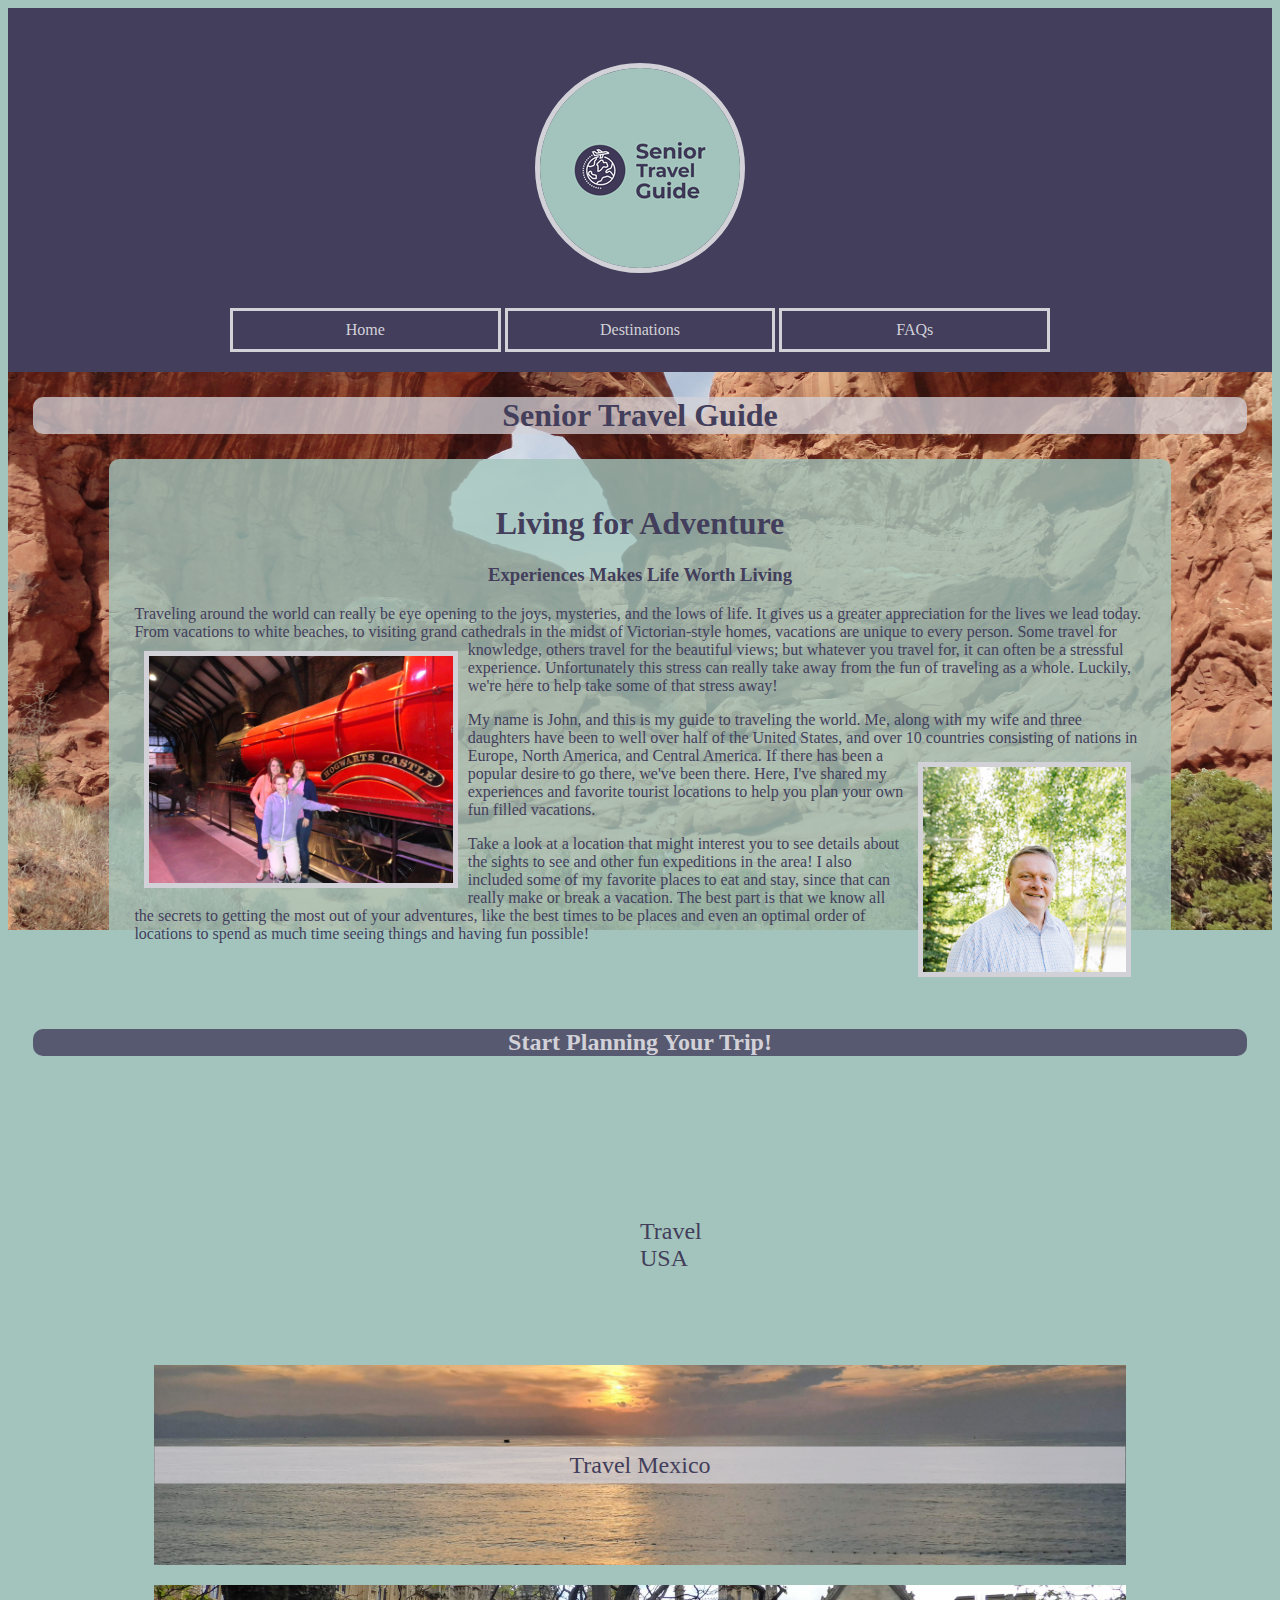
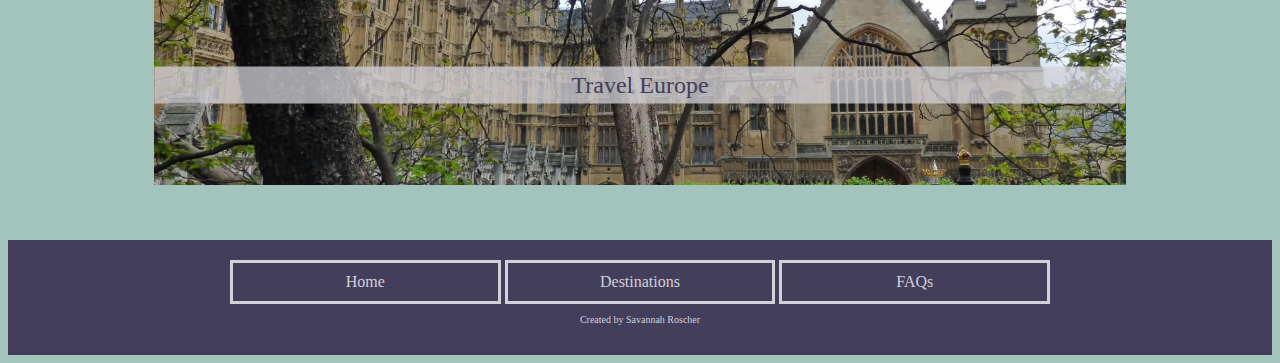
<file: personal-site/home-page.html>
<!DOCTYPE html>
<html lang="en">
<head>
    <meta charset="UTF-8">
    <meta http-equiv="X-UA-Compatible" content="IE=edge">
    <meta name="viewport" content="width=device-width, initial-scale=1.0">
    <link rel="stylesheet" href="css/home-styles.css">
    <script src="java-script/home-page.js"></script>
    <title>Senior Travel Guide Home</title>
</head>
<body>
    <main>
        <header class="navbar">
            <nav id="header-nav">
                <a id="logo_link" href="home-page.html">
                    <img id="logo" src="css/assets/logo-1.png" alt="Senior Travel Guide logo">
                </a>
                <a class="decor" id="home" href="home-page.html">Home</a>
                <a class="decor" id="destinations" href="destinations.html">Destinations</a>
                <a class="decor" id="faqs" href="faqs.html">FAQs</a>
            </nav>
        </header>
        <section id="home-top">
            <div >
                <h1 id="title">Senior Travel Guide</h1>
            </div>
            <div class="colored-background">
                <h1>Living for Adventure</h1>
                <h3>Experiences Makes Life Worth Living</h3>
                <p>Traveling around the world can really be eye opening to the joys, mysteries, and the lows of life. It gives us a greater appreciation for the lives we lead today. From vacations to white beaches, to visiting grand cathedrals in the midst of Victorian-style homes, vacations are unique to every person. <img id="friendly-faces" src="css/assets/images/Europe/england/DSC04452.jpg" alt="our family"> Some travel for knowledge, others travel for the beautiful views; but whatever you travel for, it can often be a stressful experience. Unfortunately this stress can really take away from the fun of traveling as a whole. Luckily, we're here to help take some of that stress away!</p>
                <p>My name is John, and this is my guide to traveling the world. Me, along with my wife and three daughters have been to well over half of the United States, and over 10 countries consisting of nations in Europe, North America, and Central America.<img id="jjohnroscher" src="css/assets/images/jjohnroscher.jpg" alt="john roscher"> If there has been a popular desire to go there, we've been there. Here, I've shared my experiences and favorite tourist locations to help you plan your own fun filled vacations.</p>
                <p>Take a look at a location that might interest you to see details about the sights to see and other fun expeditions in the area! I also included some of my favorite places to eat and stay, since that can really make or break a vacation. The best part is that we know all the secrets to getting the most out of your adventures, like the best times to be places and even an optimal order of locations to spend as much time seeing things and having fun possible!</p>
            </div>
            <div id="choose-destination">
                <h2>Start Planning Your Trip!</h2>
            </div>
        </section>
        <section id="regions">
            <div id="home-usa">
                <a href="destinations.html">
                    <div class="text-on-image">Travel USA</div>
                </a>
            </div>
            <div id="home-mexico">
                <a href="destinations.html">
                    <div class="text-on-image">Travel Mexico</div>
                </a>
            </div>
            <div id="home-europe">
                <a href="destinations.html">
                    <div class="text-on-image">Travel Europe</div>
                </a>
            </div>
        </section>
    </main>
    <footer>
        <nav id="footer-nav">
            <a class="decor" id="home" href="home-page.html">Home</a>
            <a class="decor" id="destinations" href="destinations.html">Destinations</a>
            <a class="decor" id="faqs" href="faqs.html">FAQs</a>
        </nav>
        <div>
            <p id="small-text">Created by Savannah Roscher</p>
        </div>
    </footer>
</body>
</html>
</file>
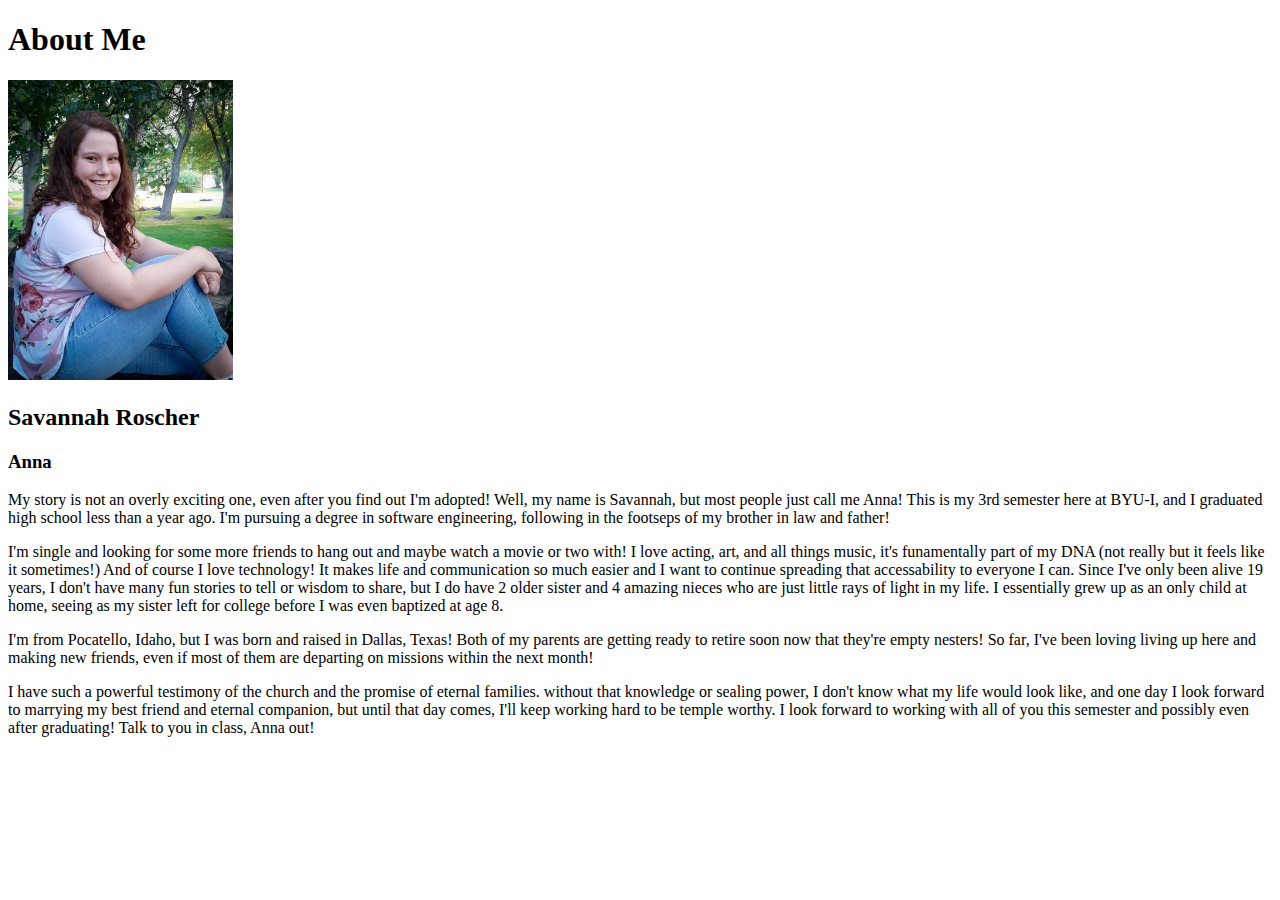
<file: week01/aboutme.html>
<!DOCTYPE html>
<html lang="en">
    <head>
        <meta charset="UTF-8">
        <meta http-equiv="X-UA-Compatible" content="IE=edge">
        <meta name="viewport" content="width=device-width, initial-sscale=1.0">
        <title>All About Me</title>
    </head>
    <body>
        <h1>About Me</h1>
        <img src="me.jpg.jpg" alt="picture of me!" width="225" height="300">
        <h2>Savannah Roscher</h2>
        <h3>Anna</h3>
        <p>My story is not an overly exciting one, even after you find out I'm adopted! Well, my name is Savannah, but most people just call me Anna! This is my 3rd semester here at BYU-I, and I graduated high school less than a year ago. I'm pursuing a degree in software engineering, following in the footseps of my brother in law and father!</p>
        <p>I'm single and looking for some more friends to hang out and maybe watch a movie or two with! I love acting, art, and all things music, it's funamentally part of my DNA (not really but it feels like it sometimes!) And of course I love technology! It makes life and communication so much easier and I want to continue spreading that accessability to everyone I can. Since I've only been alive 19 years, I don't have many fun stories to tell or wisdom to share, but I do have 2 older sister and 4 amazing nieces who are just little rays of light in my life. I essentially grew up as an only child at home, seeing as my sister left for college before I was even baptized at age 8.</p>
        <p>I'm from Pocatello, Idaho, but I was born and raised in Dallas, Texas! Both of my parents are getting ready to retire soon now that they're empty nesters! So far, I've been loving living up here and making new friends, even if most of them are departing on missions within the next month!</p>
        <p>I have such a powerful testimony of the church and the promise of eternal families. without that knowledge or sealing power, I don't know what my life would look like, and one day I look forward to marrying my best friend and eternal companion, but until that day comes, I'll keep working hard to be temple worthy. I look forward to working with all of you this semester and possibly even after graduating! Talk to you in class, Anna out!</p>
    </body>
</html>
</file>
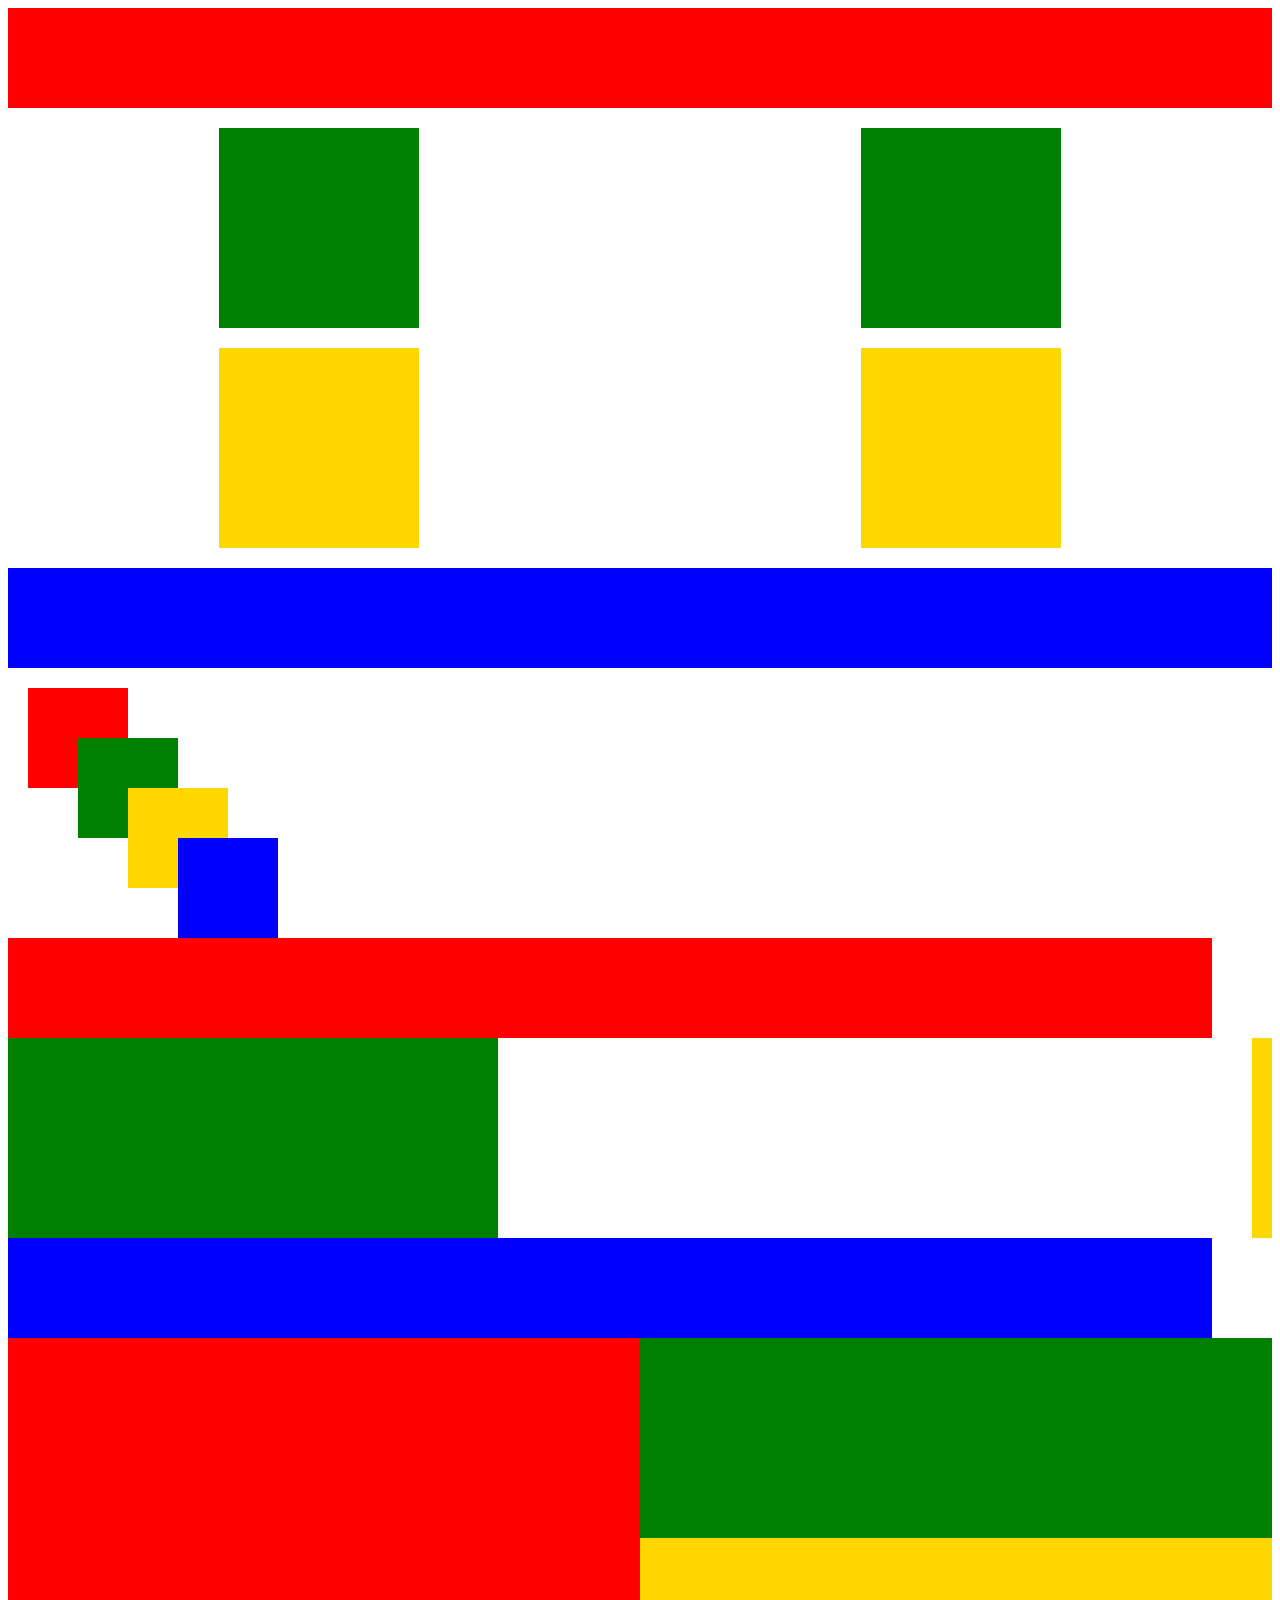
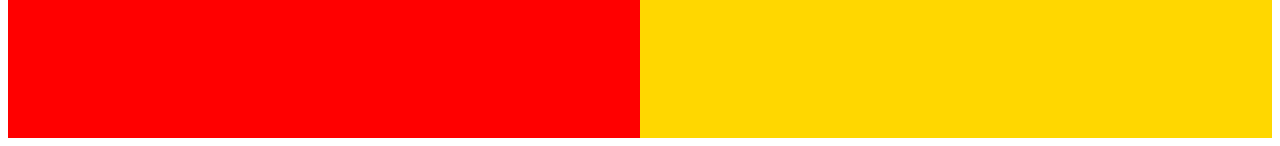
<file: week_06/positioning.html>
<!DOCTYPE html>
<html lang="en">
<head>
    <meta charset="UTF-8">
    <meta http-equiv="X-UA-Compatible" content="IE=edge">
    <meta name="viewport" content="width=device-width, initial-scale=1.0">
    <link rel="stylesheet" href="positionstyles.css">
</head>
<body>
    <div class="content1">
        <div class="red1" ></div>
        <div class="green1" ></div>
        <div class="green1" ></div>
        <div class="yellow1"></div>
        <div class="yellow1"></div>
        <div class="blue1"></div>
    </div>
    <div class="content2">
        <div class="red2"></div>
        <div class="green2"></div>
        <div class="yellow2"></div>
        <div class="blue2"></div>
    </div>
    <div class="content3">
        <div class="red3"></div>
        <div class="green3"></div>
        <div class="yellow3"></div>
        <div class="blue3"></div>
    </div>
    <div class="content4">
        <div class="red4"></div>
        <div class="green4"></div>
        <div class="yellow4"></div>
        <div class="blue4"></div>
    </div>
</body>
</html>
</file>
<file: wwr/styles/site_plan_rafting.css>
/* if you are using any Google fonts change the font names below to your fonts. 
Any spaces in your font name should be replaced with a +. 
Fonts are separated by a | */
@import url('https://fonts.googleapis.com/css?family=Amatic+SC&family=Square+Peg&display=swap');

:root {
  /* change the values below to your colors from your palette */
  --primary-color: #194A4D; /*midnight eagle green, dark blue green*/
  --secondary-color: #2D898B; /*dark cyan, dark blue*/
  --accent1-color: #687E25; /*avacado, light green*/
  --accent2-color: #C1DFF0; /*columbia blue, light blue*/

  /* change the values below to your chosen font(s) */
  --heading-font: "Amatic SC", 'Square Peg';
  --paragraph-font: Helvetica, sans-serif;

  /* these colors below should be chosen from among your palette colors above */
  --headline-color-on-white: #194A4D;  /* headlines on a white background */ 
  --headline-color-on-color: #C1DFF0; /* headlines on a colored background */ 
  --paragraph-color-on-white: #2D898B; /* paragraph text on a white background */ 
  --paragraph-color-on-color: #C1DFF0; /* paragraph text on a colored background */ 
  --paragraph-background-color: #194A4D;
  --nav-link-color: #C1DFF0;
  --nav-background-color: #194A4D;
  --nav-hover-link-color: #C1DFF0;
  --nav-hover-background-color: #687E25;
}


/*  Look around below...but DON'T CHANGE ANYTHING! */

body {
  max-width: 960px;
  margin: 0 auto;
  padding: 4em;
  font-size: 18px;
  text-align: center;
}
img {
  display: block;
  margin: 0 auto;
  max-width: 300px;
}
h1, h2, h3, h4, h5, h6 {
  font-family: var(--heading-font);
  color: var(--headline-color-on-white);
}
h2 {
  text-align: center;
}
hr {
  height: 3px;
  margin: 35px 0;
  background: var(--accent1-color);
}
header {
  padding: 1em;
  text-align: center;
  color: var(--paragraph-color-on-color);
  background-color: var(--paragraph-background-color);
}
header > h1, header > h2 {
  color: var(--headline-color-on-color);
}
p {
  font-family: var(--paragraph-font);
  color: var(--paragraph-color);
  padding: 1em;
}
.colors {
  width: 100%;
  min-width: 350px;
  margin: 30px auto;
  text-align: center;
}
.colors th {
  background-color: #999;
}
.colors td{
  width: 25%;
  height: 3em;
}
.primary {
  background-color: var(--primary-color);
}
.secondary {
  background-color: var(--secondary-color);
}
.accent1 {
  background-color: var(--accent1-color);
}
.accent2{
  background-color: var(--accent2-color);
}
p.colored {
  background-color: var(--paragraph-background-color);
  color: var(--paragraph-color-on-color);
}
nav {
  background-color: var(--nav-background-color);
  line-height: 3em;
  text-align: center;
  font-size: 1.2em;
}
nav  {
  list-style-type: none;
  display: flex;
}
nav a {
  padding:1em;
  min-width: 120px;
  text-decoration: none;
  padding: 10px;
}
nav a:link, nav a:visited {
  color: var(--nav-link-color);
}
nav a:hover {
  color: var(--nav-hover-link-color);
  background-color: var(--nav-hover-background-color);
}
.sitemap {
  display: grid;
  justify-content: center;

  grid-template-columns: repeat(6, 15%);
  grid-template-rows: 3em 1.5em 1.5em 3em;
  grid-template-areas: ". . home home . ."
    ". . . top . ."
    ". left left right right ."
    "page2 page2 . . page3 page3";
}
.sitemap > div {
  text-align: center;
}
.sm-home {
  grid-area: home;
  background-color: #ccc;
  line-height: 3em;
}
.sm-page2 {
  grid-area: page2;
  background-color: #ccc;
  line-height: 3em;
}
.sm-page3 {
  grid-area: page3;
  background-color: #ccc;
  line-height: 3em;
}
.top {
  grid-area: top;
  border-left: 1px solid;
}
.left {
  grid-area: left;
  border-top: 1px solid;
  border-left: 1px solid;
}
.right {
  grid-area: right;
  border-top: 1px solid;
  border-right: 1px solid;
}
</file>
<file: wwr/styles/style.css>
body{
    background-color: #194A4D;
    font-size: 22px;
    text-align: center;
    padding: 0 auto;
    margin: 0 auto;
}

header{
    background-color: #194A4D;
    display: grid;
    grid-template-columns: 150px auto;
}

#logo_link{
    padding-top: 5px;
    justify-self: center;
    align-self: center;
}

.img{
    text-align: center;
    margin: 0 auto;
}

nav a{
    text-align: center;
    color: #C1DFF0;
    text-decoration: none;
    padding: 35px auto;
    display: flex;
    justify-content: space-around;
}

nav a:hover{
    background-color: #194A4D;
    color: #C1DFF0;
}

.home_title{
    color: #C1DFF0;
    font-size: 2em;
    margin-top: 10px;
}

h1{
    color: #C1DFF0;
}

h2{
    color: #C1DFF0;
    margin: 0 auto;
}

h4{
    color: #C1DFF0;
}

.icon{
    width: 80px;
}

.book{
    background-color: #194A4D;
    color: #C1DFF0;
    text-decoration: none;
    text-align: center;
    margin: 0 auto;
    font-size: 18px;
    padding: 15px 30px;
    margin-top: 50px;
    border-radius: 5px;
}

.join{
    background-color: #194A4D;
    color: #C1DFF0;
    text-decoration: none;
    font-size: 18px;
    padding: 15px 30px;
    margin-top: 50px;
    border-radius: 5px;
}

.book:hover{
    background-color: #687E25;
    color: #C1DFF0;
    text-align: center;
    margin: 0 auto;
}

.join:hover{
    background-color: #687E25;
    color: #C1DFF0;
}

.card_img{
    border: 10px solid #C1DFF0;
    transition: transform .5s;
    box-shadow: 5px 5px 10px #6f7264;
}

.river_card{
    margin: 200px 0;
    grid-column: 2/4;
    grid-row: 2/3;
}

.camping_card{
    margin: 200px 0;
    grid-column: 5/7;
    grid-row: 2/3;
}

.rapids_card{
    margin: 200px 0;
    grid-column: 8/10;
    grid-row: 5/8;
}

.mountains{
    width: 100%;
    grid-column: 2/7;
    grid-row: 5/8;
    box-shadow: 5px 5px 10px #194A4D;
}

.msg h2{
    color: #C1DFF0;
}

.msg p{
    color: #C1DFF0;
    font-size: .8em;
}

#content{
    width: 1600px;
    margin: 0 auto;
}

#hero{
    display: grid;
    grid-template-columns: 1fr 3fr 1fr;
    margin-top: -100px;
}

#hero-box{
    grid-column: 1/4;
    grid-row: 1/3;
}

#hero-msg{
    grid-column: 2/3;
    grid-row: 1/2;
    margin-top: 100px;
}

#hero_msg h1{
    text-align: center;
}

#hero_msg h4{
    text-align: center;
    color: white;
}

#hero-box{
    grid-column: 1/4;
    grid-row: 1/3;
    z-index: -1;
}

.button-box{
    text-align: center;
}

main section{
    text-align: center;
}

main section img{
    box-sizing: border-box;
}

#background{
    height: 725px;
    background-color: #687E25;
    grid-column: 1/11;
    grid-row: 4/9;
}

.icon{
    padding-top: 10px;
}

.msg{
    background-color: #194A4D;
    color: #C1DFF0;
    line-height: 1.5em;
    padding: 35px;
    grid-column: 6/10;
    grid-row: 6/7;
    box-shadow: 5px 5px 10px #194A4D;
}

.msg p{
    padding-bottom: 15px;

}

footer{
    background-color: #194A4D;
    padding: 25px 50px;
    margin-top: 200px;
    display: flex;
    justify-content: space-around;
    align-items: center;
}

footer h3{
    color: #C1DFF0;
}

footer a{
    color: #C1DFF0;
    text-decoration: none;
}

footer a:hover{
    color: #2D898B;    
}

.social img{
    padding-top: 15px;
}

.card_img, .mountains{
    width: 100%;
}

.card-img:hover{
    opacity: .6;
    transform: scale(1.1);
}

@media screen and (max-width: 900px) {
    #hero, .home-grid {
        display: block;
        height: auto;
    }
    nav, footer {
        flex-direction: column;
    }
    nav a {
        display: block;
        padding: 15px;
    }
    #hero {
        margin-top: 0;
    }
    #hero-msg {
        margin-top: 0;
    }
    #hero-msg h4 {
        display: none;
    }
    .home-title {
        font-size: 25px;
        color: #6f7364;
    }
    .rivers-card, .camping-card, .rapids-card { 
        margin: 50px auto;
        width: 60%;
    }
    #background {
        display: none;
    }
    .mountains, .msg {
        width: 80%;
        display: block;
        margin: 0 auto;
    }
    footer {
        margin-top: 25px;
    }
}
</file>
<file: personal site/css/travelstyles.css>
@import url('https://fonts.googleapis.com/css2?family=Lato:wght@700&family=Martel+Sans:wght@600&family=Poppins:wght@500&family=Varela&display=swap');

:root {
  /* change the values below to your colors from your palette */
  --primary-color: #423E5B   ;
  --secondary-color: #A3C4BC ;
  --accent1-color: #D3D1D8 ;
  --accent2-color: #523600;

  /* change the values below to your chosen font(s) */
  --heading-font: "Martel Sans";
  --paragraph-font: "Martel Sans", Helvetica, sans-serif;

  /* these colors below should be chosen from among your palette colors above */
  --headline-color-on-white: #423E5B;  /* headlines on a white background */ 
  --headline-color-on-color: #423E5B ; /* headlines on a colored background */ 
  --paragraph-color-on-white: #523600; /* paragraph text on a white background */ 
  --paragraph-color-on-color: #423E5B; /* paragraph text on a colored background */ 
  --paragraph-background-color: #A3C4BC  ;
  --nav-link-color: #423E5B;
  --nav-background-color: #A3C4BC;
  --nav-hover-link-color: #523600 ;
  --nav-hover-background-color: #D3D1D8;
}


/*  Look around below...but DON'T CHANGE ANYTHING! */

body {
  max-width: 1200px;
  margin: 0 auto;
  padding: 4em;
  font-size: 18px;
  text-align: center;
}
img {
  display: block;
  margin: 0 auto;
}
h1, h2, h3, h4, h5, h6 {
  font-family: var(--heading-font);
  color: var(--headline-color-on-white);
}
h2 {
  text-align: center;
}
hr {
  height: 3px;
  margin: 35px 0;
  background: var(--accent1-color);
}
header {
  padding: 1em;
  text-align: center;
  color: var(--paragraph-color-on-color);
  background-color: var(--paragraph-background-color);
}
header > h1, header > h2 {
  color: var(--headline-color-on-color);
}

p {
  font-family: var(--paragraph-font);
  color: var(--paragraph-color);
  padding: 1em;
}
.colors {
  width: 100%;
  min-width: 350px;
  margin: 30px auto;
  text-align: center;
}
.colors th {
  background-color: #999;
}
.colors td{
  width: 25%;
  height: 3em;
}

.primary {
  background-color: var(--primary-color);
}
.secondary {
  background-color: var(--secondary-color);
}
.accent1 {
  background-color: var(--accent1-color);
}
.accent2{
  background-color: var(--accent2-color);
}

p.colored {
  background-color: var(--paragraph-background-color);
  color: var(--paragraph-color-on-color);
}

nav {
  background-color: var(--nav-background-color);
  line-height: 3em;
  text-align: center;
  font-size: 1.2em;
}
nav  {
  list-style-type: none;
  display: flex;

}
nav a {
  padding:1em;
  min-width: 120px;
  text-decoration: none;
  padding: 10px;

}
nav a:link, nav a:visited {
  color: var(--nav-link-color);
}
nav a:hover {
  color: var(--nav-hover-link-color);
  background-color: var(--nav-hover-background-color);
}

.sitemap {
  display: grid;
  justify-content: center;

  grid-template-columns: repeat(6, 15%);
  grid-template-rows: 3em 1.5em 1.5em 3em;
  grid-template-areas: ". . home home . ."
    ". . . top . ."
    ". left left right right ."
    "page2 page2 . . page3 page3";
}
.sitemap > div {

  text-align: center;

}
.sm-home {
  grid-area: home;
  background-color: #ccc;
  line-height: 3em;
}
.sm-page2 {
  grid-area: page2;
  background-color: #ccc;
  line-height: 3em;
}
.sm-page3 {
  grid-area: page3;
  background-color: #ccc;
  line-height: 3em;
}

.top {
  grid-area: top;
  border-left: 1px solid;
}

.left {
  grid-area: left;
  border-top: 1px solid;
  border-left: 1px solid;
}

.right {
  grid-area: right;
  border-top: 1px solid;
  border-right: 1px solid;
}
</file>
<file: personal-site/css/faqs-styles.css>
@import url('https://fonts.googleapis.com/css2?family=Lato:wght@700&family=Martel+Sans:wght@600&family=Poppins:wght@500&family=Varela&display=swap');

:root {
  --primary-color: #423E5B;
  --secondary-color: #A3C4BC;
  --accent1-color: #D3D1D8;
  --accent2-color: #523600;

  --heading-font: "Martel Sans";
  --paragraph-font: "Martel Sans", Helvetica, sans-serif;

  --headline-color-on-white: #423e5b;  /*headlines on a white background */ 
  --headline-color-on-color: #a3c4bc; /*headlines on a colored background */ 
  --paragraph-color-on-white: #523600; /*paragraph text on a white background */ 
  --paragraph-color-on-color: #d3d1d8; /*paragraph text on a colored background */ 
  --paragraph-background-color: #423e5b;
  --nav-link-color: #d3d1d8;
  --nav-background-color: #423e5b;
  --nav-hover-link-color: #a3c4bc;
  --nav-hover-background-color: #523600;
}

header{
    background-color: #423E5B;
    color:#D3D1D8;
    font: var(--heading-font);
    display: grid;
    grid-template-columns: auto;
    padding: 20px;
    text-align: center;
  }

body{
    font: var(--paragraph-font);
    margin: auto;
    background-image: url(assets/images/USA/maui/20210722_080613.jpg);
    width: 100%;
    object-fit: cover;
    margin-right: auto;
    margin-left: auto;
    min-height: 100%;
    background-repeat: no-repeat;
    background-attachment: fixed;
    background-position: center;
    background-size: cover;
    color: #D3D1D8;
}

main{
    width: 80%;
    margin: 20px auto;
}

#colored-background{
    background-color: #423E5BCC;
    padding: 20px;
    border-radius: 10px;
}

footer{
    font: var(--paragraph-font);
    background-color: #423E5B;
    padding: 20px;
    margin-top: 10px;
    text-align: center;
}

img{
    border: 5px solid #D3D1D8;
    width: 100%;
    height: auto;
  }
  
  #logo{
    border-radius: 50%;
    margin: 10px;
    width: 200px;
    height: auto;
  }

  nav a{
    background-color: var(--nav-background-color);
    text-align: center;
    justify-content: space-around;
    color: var(--nav-link-color);
    display: flex;
    align-items: center;
    justify-content: center;
    text-decoration: none;
    margin: 25px;
    padding: 10x;
  }

  .decor{
    margin: auto;
    padding: 10px;
    border: 3px solid #D3D1D8;
    width: 20%;
  }
  
  #home{
    margin: auto;
    float: none;
    display: inline-block;
  }
  
  #destinations{
    margin: auto;
    float: none;
    display: inline-block;
  }
  
  #faqs{
    margin: auto;
    float: none;
    display: inline-block;
    
  }
  
  
  .decor:hover{
    color: #A3C4BC;
    border: 3px solid #A3C4BC;
  }

h2{
    background-color: #423E5BCC;
    padding: 20px;
    margin: 20px;
    border-radius: 25px;
}

form{
    margin: 25px auto;
    width: 400px;
    padding: 1em;
    border: 1px solid #423E5B;
    border-radius: 1em;
    background-color: #A3C4BC;
    color: #523600;
}

ul{
    list-style: none;
    padding: 0;
    margin: 0;
}

form li + li{
    margin-top: 1em;
}

label{
    display: inline-block;
    width: 90px;
    text-align: right;
}

input, textarea{
    font: 1em var(--font-paragraph);
    width: 300px;
    box-sizing: border-box;
    border: 1px solid #423E5B;
}

input:focus, textarea:focus{
    border-color: #423E5B;
}

textarea{
    vertical-align: top;
    height: 5em;
}

.button{
    padding-left: 90px;
}

button{
    font-size: medium;
    margin-left: .5em;
    color: #423E5B;
    background-color: #D3D1D8;
}

button:hover{
    background-color: #423E5B;
    color: #A3C4BC;
}

#feedback{
    background-color: #D3D1D8;
    position: absolute;
    top: 0;
    left: 0;
    right: 0;
    padding: .5em;
    display: none;
    margin: 25px;
}

.movedown{
    margin-top: 3em;
}

#small-text{
    font-size: 10px;
    color: #D3D1D8;
  }
</file>
<file: personal-site/css/home-styles.css>
@import url('https://fonts.googleapis.com/css2?family=Lato:wght@700&family=Martel+Sans:wght@600&family=Poppins:wght@500&family=Varela&display=swap');

:root {
  --primary-color: #423E5B;
  --secondary-color: #A3C4BC;
  --accent1-color: #D3D1D8;
  --accent2-color: #523600;

  --heading-font: "Martel Sans";
  --paragraph-font: "Martel Sans", Helvetica, sans-serif;

  --headline-color-on-white: #423e5b;  /*headlines on a white background */ 
  --headline-color-on-color: #a3c4bc; /*headlines on a colored background */ 
  --paragraph-color-on-white: #523600; /*paragraph text on a white background */ 
  --paragraph-color-on-color: #d3d1d8; /*paragraph text on a colored background */ 
  --paragraph-background-color: #423e5b;
  --nav-link-color: #d3d1d8;
  --nav-background-color: #423e5b;
  --nav-hover-link-color: #a3c4bc;
  --nav-hover-background-color: #523600;
}

/*Main face of the page*/
/*note to self: the grid for the image links to the other pages should be 3 rows and 1 column*/
/*other note to self: sort out the scrolling image thing, 
also make sure you're not trying to fit the whole image in the elongated part of the home page gallery, 
just the bottom part, so cut it off in the image or do it with code.*/

header{
    background-color: #423E5B;
    color:#D3D1D8;
    font: var(--heading-font);
    display: grid;
    grid-template-columns: auto;
    padding: 20px;
    text-align: center;
  }

body{
    background-color: #A3C4BC;
    color: #423E5B;
    max-width: 100%;
}

#friendly-faces{
    max-width: 40%;
    height: auto;
    margin: 10px;
    float: left;
}

main{
    font: var(--paragraph-font);
    /*background-color: #A3C4BC;*/
    margin: auto;
    background-image: url(assets/images/USA/moab/DSC00955.jpg);
    width: 100%;
    object-fit: cover;
    margin-right: auto;
    margin-left: auto;
    min-height: 100%;
    background-repeat: no-repeat;
    background-attachment: fixed;
    background-position: center;
    background-size: cover;
}

h2{
    color: #D3D1D8;
    text-align: center;
    background-color: #423E5BCC;
    border-radius: 10px;
}

footer{
    font: var(--paragraph-font);
    background-color: #423E5B;
    padding: 20px;
    margin-top: 10px;
    text-align: center;
  }

  nav a{
    background-color: var(--nav-background-color);
    text-align: center;
    justify-content: space-around;
    color: var(--nav-link-color);
    display: flex;
    align-items: center;
    justify-content: center;
    text-decoration: none;
    margin: 25px;
    padding: 10x;
  }

  .decor{
    margin: auto;
    padding: 10px;
    border: 3px solid #D3D1D8;
    width: 20%;
  }
  
  #home{
    margin: auto;
    float: none;
    display: inline-block;
  }
  
  #destinations{
    margin: auto;
    float: none;
    display: inline-block;
  }
  
  #faqs{
    margin: auto;
    float: none;
    display: inline-block;
    
  }
  
  
  .decor:hover{
    color: #A3C4BC;
    border: 3px solid #A3C4BC;
  }

img{
    border: 5px solid #D3D1D8;
    width: 100%;
    height: 20%;
    overflow: hidden;
    margin: 15px;
  }
  
  #logo{
    border-radius: 50%;
    margin: 10px;
    width: 200px;
    height: auto;
    float: left;
  }

#regions{
    grid-row: 1/4;
    grid-column: 1/2;
}

#home-usa{
    grid-row: 1/2;
    grid-column: 1/2;
    position: relative;
    text-align: center;
    justify-content: center;
    justify-self: center;
    color: #423E5B;
    background-image: url(assets/images/USA/Alaska/20220705_151342.jpg);
    max-width: 80%;
    height: 200px;
    object-fit: cover;
    margin: 20px auto;
    min-height: 100%;
    background-repeat: no-repeat;
    background-position: center;
    background-size: cover;
}

#home-mexico{
    grid-row: 2/3;
    grid-column: 1/2;
    position: relative;
    text-align: center;
    color: #423E5B;
    background-image: url(assets/images/Mexico/puerto-vallarta/20211219_180524.jpg);
    max-width: 80%;
    height: 200px;
    object-fit: cover;
    margin: 20px auto;
    min-height: 100%;
    background-repeat: no-repeat;
    background-position: center;
    background-size: cover;
}

#home-europe{
    grid-row: 3/4;
    grid-column: 1/2;
    position: relative;
    text-align: center;
    color: #423E5B;
    background-image: url(assets/images/Europe/england/P1000792.jpg);
    max-width: 80%;
    height: 200px;
    object-fit: cover;
    margin: 20px auto;
    min-height: 100%;
    background-repeat: no-repeat;
    background-position: center;
    background-size: cover;
}

#garden #sunset #castle{
    width: 100%;
    height: 10%;
    object-fit: cover;
}

/*text on images*/
.text-on-image{
    position: absolute;
    top: 50%;
    left: 50%;
    transform: translate(-50%, -50%);
    color: #423E5B;
    background-color: #D3D1D8BF;
    width: 100%;
    font-size: 24px;
    padding-top: 5px;
    padding-bottom: 5px;
}

h1{
    text-align: center;
    border-radius: 10px;
}

h3{
    text-align: center;
    border-radius: 1-px;
}

#home-top{
    background-image: url(assets/images/USA/moab/DSC00955.jpg);
    width: 100%;
    object-fit: cover;
    margin-right: auto;
    margin-left: auto;
    min-height: 100%;
    background-repeat: no-repeat;
    background-attachment: fixed;
    background-position: center;
    background-size: cover;
    border-radius: 10px;
}

#choose-destination{
    padding: 25px;
    margin: auto;
}

.colored-background{
    max-width: 80%;
    height: auto;
    margin: auto;
    background-color: #A3C4BCCC;
    padding: 25px;
    border-radius: 10px;
}

#regions{
    margin: auto;
    background-color: #A3C4BC;
    padding: 25px;
}

#friendly-faces{
    width: 30%;
    height: auto;
    float: left;
}

#jjohnroscher{
    width: 20%;
    height: auto;
    object-fit: cover;
    position: center;
    display: inline;
    float: right;
}

#title{
    margin: 25px;
    color:#423E5B;
    background-color: #D3D1D8BF;
}

#small-text{
    font-size: 10px;
    color: #D3D1D8;
  }
</file>
<file: week_06/positionstyles.css>
/* CSS - Name: "positionstyles.css" */
/* Activity 1 styles */
.content1 {
  /* This is the parent of the activity 1 boxes. */
  display: grid;
  grid-template-columns: 1fr 1fr;
  justify-items: center;
  grid-gap: 20px;
}
.red1 { 
  width: 100%; 
  height: 100px; 
  background-color: red; 
  grid-column: 1/3;

} 
.green1 {
  width: 200px; 
  height: 200px; 
  background-color: green; 

} 
.yellow1 {
  width: 200px; 
  height: 200px; 
  background-color: gold; 
} 
.blue1 {
  width: 100%; 
  height: 100px; 
  background-color: blue; 
  grid-column: 1/3;
} 
/* Activity 2 styles */ 
.content2 {
  /* This is the parent of the activity 2 boxes. */
  display: grid;
}
.red2 {
  width: 100px; 
  height: 100px; 
  background-color: red;
  margin-top: 20px;
  margin-left: 20px;
} 
.green2 { 
  width: 100px; 
  height: 100px; 
  background-color: green; 
  margin-top: -50px;
  margin-left: 70px;
} 
.yellow2 {
  width: 100px; 
  height: 100px; 
  background-color: gold; 
  margin-top: -50px;
  margin-left: 120px;
} 
.blue2 {
  width: 100px; 
  height: 100px; 
  background-color: blue; 
  margin-top: -50px;
  margin-left: 170px;
} 
/* Activity 3 styles */ 
.content3 {
  /* This is the parent of the activity 3 boxes. */
  display: grid;
  grid-template-columns: 1fr;
  grid-column-gap: 20px;
}
.red3 {
  width: 100%; 
  height: 100px; 
  background-color: red; 
} 
.green3 {
  width: 40%; 
  height: 200px; 
  background-color: green;
  grid-column: 1/3;
} 
.yellow3 {
  width: 100%; 
  height: 200px; 
  background-color: gold; 
  grid-column: 3/5;
  
} 
.blue3 {
  width: 100%;
  height: 100px; 
  background-color: blue; 
} 
/* Activity 4 styles */ 
.content4 {
  /* This is the parent of the activity 4 boxes. */
  height: 400px;
  display: grid;
  grid-template-columns: 1fr 1fr;
  grid-template-rows: 4fr 4fr;
}
.red4 {
  width: 100%; 
  height: 100%; 
  background-color: red; 
  grid-row: 1/4;
  grid-column: 1/2;
} 
.green4 {
  width: 100%; 
  height: 100%; 
  background-color: green;
  grid-row: 1/2;
  grid-column: 2/3;
} 
.yellow4 {
  width: 100%; 
  height: 100%; 
  background-color: gold;
  grid-row: 2/3;
  grid-column: 2/3;
} 
.blue4 {
  width: 100%; 
  height: 100%; 
  background-color: blue;
  grid-row: 3/4;
  grid-column: 2/3;
} 
/* Activity 5 styles */ 
.content5 {
  /* This is the parent of the activity 5 boxes. */
  height: 400px;
}
.red5 { 
  width: 100px; 
  height: 100px; 
  background-color: red; 
} 
.green5 { 
  width: 100px; 
  height: 100px; 
  background-color: green; 

} 
.yellow5 {
  width: 100px; 
  height: 100px; 
  background-color: gold; 

} 
.blue5 {
  width: 100px; 
  height: 100px; 
  background-color: blue; 
} 
/* Activity 6 styles */ 
.content6 {
  /* This is the parent of the activity 6 boxes. */
}
.red6 {
  width: 100px; 
  height: 100px; 
  background-color: red; 
} 
.green6 {
  width: 100px; 
  height: 100px; 
  background-color: green; 
} 
.yellow6 {
  width: 100px; 
  height: 100px; 
  background-color: gold; 
} 
.blue6 {
  width: 100px; 
  height: 100px; 
  background-color: blue; 
} 


/* Do not make any changes below here */
.activity {
  width: 70%; 
  margin: 20px auto; 
  font-family: Arial, sans-serif; 
  border: 1px solid black; 
  padding: 10px; 
  clear:both; 
  overflow: auto;
} 

.hint {
  border: 1px solid grey;
  background: #e0e0e0;
  padding: .5em;
  position: relative;
  margin: 1em 0;
}
.hint h3 {
  margin: 0;
}
.hint:hover {
  background: #d0d0d0;
}
.hint > div {
  display: none;
}

.hint input[type=checkbox] {
  position: absolute;
  width: 100%;
  height: 100%;
  opacity: 0;
  z-index: 1;
  cursor: pointer;
}

.hint input[type=checkbox]:checked ~ div {
  display: block;
}

.hint i {
  position: absolute;
  transform: translate(-6px, 0);
  margin-top: 16px;
  right: 10px;
  top: -3px;
}
.hint i:before, .hint i:after {
  content: "";
  position: absolute;
  background-color: black;
  width: 3px;
  height: 9px;
}
.hint i:before {
  transform: translate(2px, 0) rotate(45deg);
}
.hint i:after {
  transform: translate(-2px, 0) rotate(-45deg);
}

.hint input[type=checkbox]:checked ~ i:before {
  transform: translate(-2px, 0) rotate(45deg);
}
.hint input[type=checkbox]:checked ~ i:after {
  transform: translate(2px, 0) rotate(-45deg);
}
.hint a {
  position: relative;
  z-index: 1;
}
</file>
